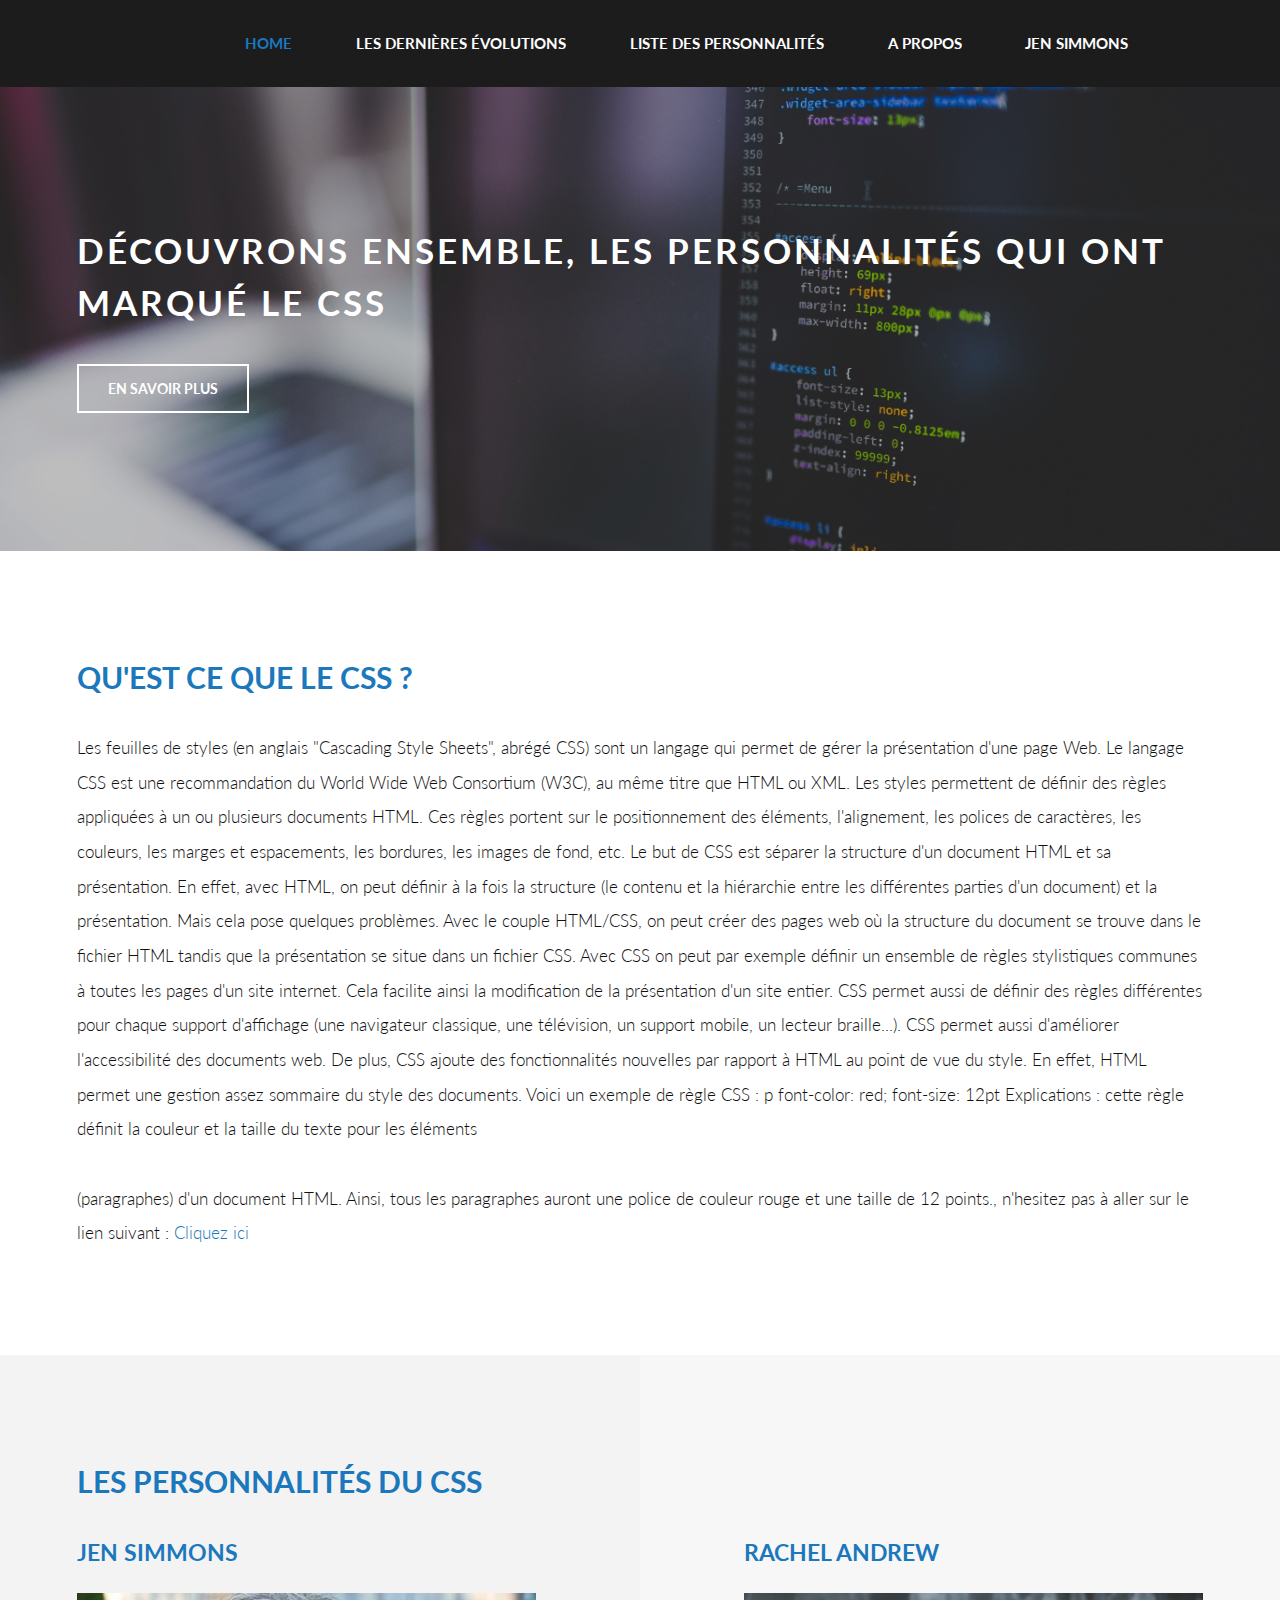
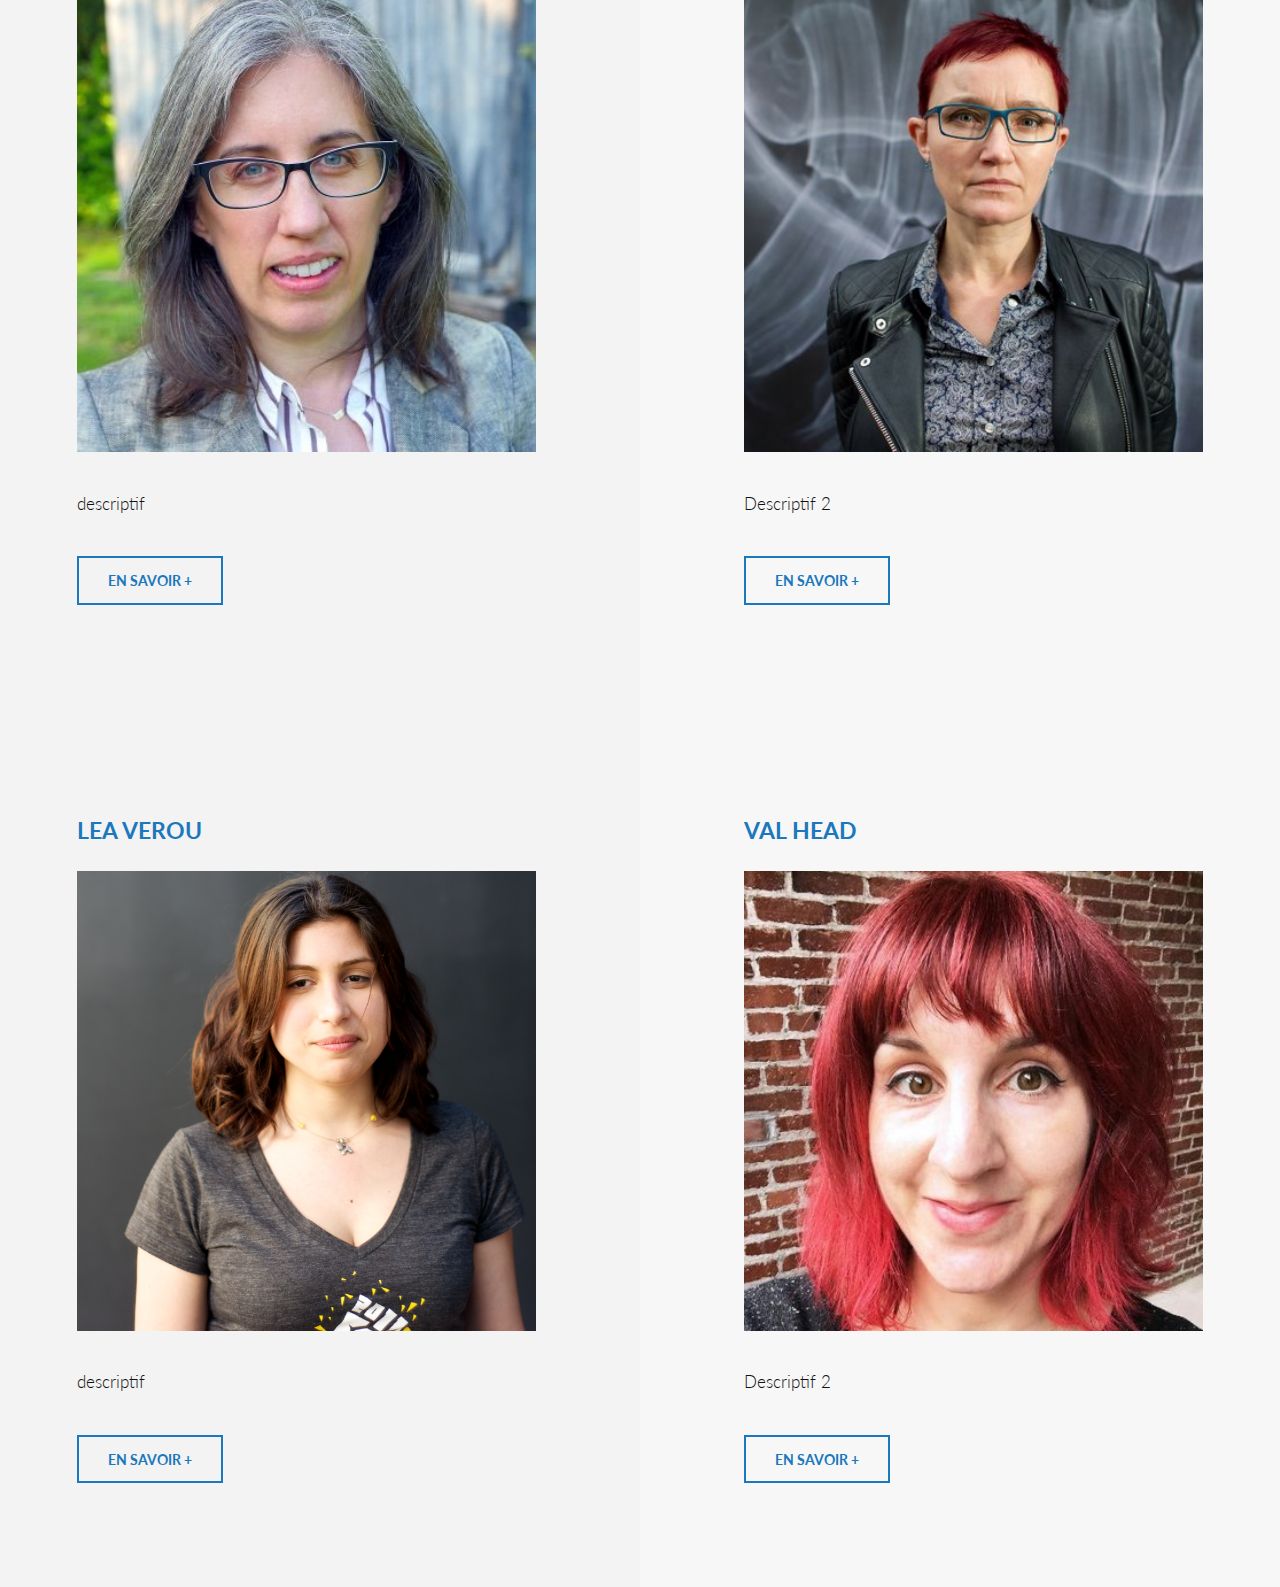
<file: index.html>
<!DOCTYPE HTML>

<html>
	<head>
		<title>L'évolution du CSS</title>
		<meta charset="utf-8" />
		<meta name="viewport" content="width=device-width, initial-scale=1, user-scalable=no" />
		<link rel="stylesheet" href="assets/css/main.css" />
	</head>
	<body>

		<header id="header">
			<a href="index.html"><img src="./css3-logo.png" alt="aie"></a>
				<nav id="nav">
					<a class="selected" href="index.html">Home</a>
					<a href="dernieres-evolutions.html">Les dernières évolutions</a>
					<a href="liste-des-personnalités.html">Liste des personnalités</a>
					<a href="a-propos.html">A propos</a>
					<a href="JEN-SIMMONS.html">Jen Simmons</a>
				</nav>
		</header>
			<a href="#menu" class="navPanelToggle"><span class="fa fa-bars"></span></a>


			<section id="banner">
				<div class="inner">
					<h1>Découvrons ensemble, les personnalités qui ont marqué le CSS</h1>
					<ul class="actions">
						<li><a href="dernieres-evolutions.html" class="button alt">En savoir plus</a></li>
					</ul>
				</div>
			</section>

			<section id="one">
				<div class="inner">
					<header>
						<h2>Qu'est ce que le CSS ?</h2>
					</header>
					<p>Les feuilles de styles (en anglais "Cascading Style Sheets", abrégé CSS) sont un langage qui permet de gérer la présentation d'une page Web. Le langage CSS est une recommandation du World Wide Web Consortium (W3C), au même titre que HTML ou XML.

						Les styles permettent de définir des règles appliquées à un ou plusieurs documents HTML. Ces règles portent sur le positionnement des éléments, l'alignement, les polices de caractères, les couleurs, les marges et espacements, les bordures, les images de fond, etc.
						
						Le but de CSS est séparer la structure d'un document HTML et sa présentation. En effet, avec HTML, on peut définir à la fois la structure (le contenu et la hiérarchie entre les différentes parties d'un document) et la présentation. Mais cela pose quelques problèmes. Avec le couple HTML/CSS, on peut créer des pages web où la structure du document se trouve dans le fichier HTML tandis que la présentation se situe dans un fichier CSS.
						
						Avec CSS on peut par exemple définir un ensemble de règles stylistiques communes à toutes les pages d'un site internet. Cela facilite ainsi la modification de la présentation d'un site entier. CSS permet aussi de définir des règles différentes pour chaque support d'affichage (une navigateur classique, une télévision, un support mobile, un lecteur braille...). CSS permet aussi d'améliorer l'accessibilité des documents web.
						
						De plus, CSS ajoute des fonctionnalités nouvelles par rapport à HTML au point de vue du style. En effet, HTML permet une gestion assez sommaire du style des documents.
						
						Voici un exemple de règle CSS :
						p  font-color: red; font-size: 12pt
						
						Explications : cette règle définit la couleur et la taille du texte pour les éléments <p> (paragraphes) d'un document HTML. Ainsi, tous les paragraphes auront une police de couleur rouge et une taille de 12 points., n'hesitez pas à aller sur le lien suivant : <a href="https://developer.mozilla.org/fr/docs/Learn/CSS/First_steps/Qu_est_ce_que_CSS">Cliquez ici</a>
				</div>
				
			</section>


			<section id="two">
				<div class="inner">
				<header>
					<h2>Les personnalités du CSS</h2>
				</header>
			</div>
				<div class="inner">
					<article>
						<div class="content">
							<header>
								<h3>Jen Simmons</h3>
							</header>
							<div class="image fit">
								<img src="images/Jen-Simmons.jpg" alt="" />
							</div>
							<p>descriptif</p>
							<ul class="actions">
								<li><a href="JEN-SIMMONS.html" class="button alt">En savoir +</a></li>
							</ul>
						</div>
					</article>
					<article class="alt">
						<div class="content">
							<header>
								<h3>Rachel Andrew</h3>
							</header>
							<div class="image fit">
								<img src="images/Rachel-Andrew.jpg" alt="" />
							</div>
							<p>Descriptif 2</p>
							<ul class="actions">
								<li><a href="JEN-SIMMONS.html" class="button alt">En savoir +</a></li>
							</ul>
						</div>
					</article>
				</div>
			</section>
			<section id="two">
				<div class="inner">
					<article>
						<div class="content">
							<header>
								<h3>Lea Verou</h3>
							</header>
							<div class="image fit">
								<img src="images/Lea-verou.jpg" alt="" />
							</div>
							<p>descriptif</p>
							<ul class="actions">
								<li><a href="JEN-SIMMONS.html" class="button alt">En savoir +</a></li>
							</ul>
						</div>
					</article>
					<article class="alt">
						<div class="content">
							<header>
								<h3>Val Head</h3>
							</header>
							<div class="image fit">
								<img src="images/Val-Head.jpg" alt="" />
							</div>
							<p>Descriptif 2</p>
							<ul class="actions">
								<li><a href="JEN-SIMMONS.html" class="button alt">En savoir +</a></li>
							</ul>
						</div>
					</article>
				</div>
			</section>
			


			<script src="assets/js/jquery.min.js"></script>
			<script src="assets/js/skel.min.js"></script>
			<script src="assets/js/util.js"></script>
			<script src="assets/js/main.js"></script>

	</body>
</html>
</file>
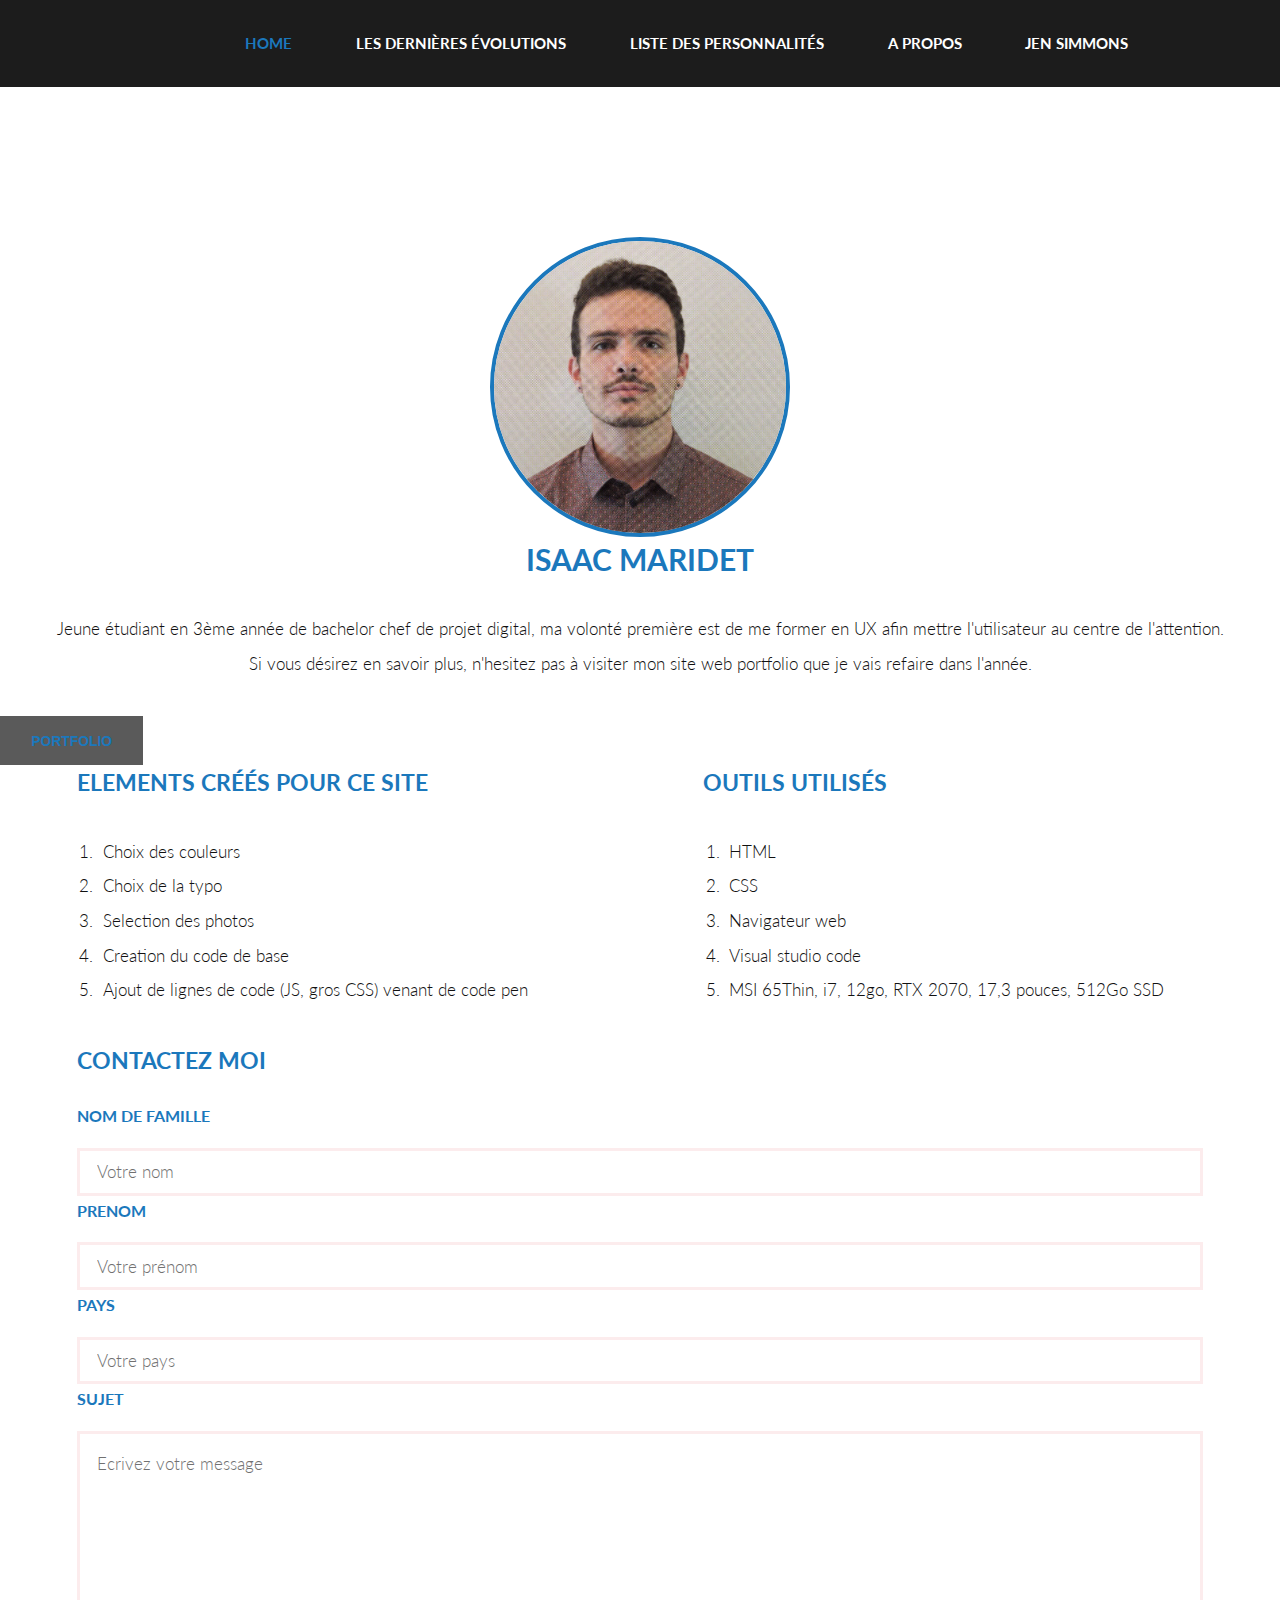
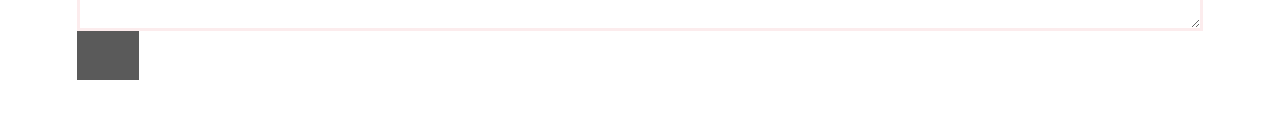
<file: a-propos.html>
<!DOCTYPE HTML>

<html>
	<head>
		<title>L'évolution du CSS</title>
		<meta charset="utf-8" />
		<meta name="viewport" content="width=device-width, initial-scale=1, user-scalable=no" />
		<link rel="stylesheet" href="assets/css/main.css" />
	</head>
	<body>

		<header id="header">
			<a href="index.html"><img src="./css3-logo.png" alt="aie"></a>
				<nav id="nav">
					<a class="selected" href="index.html">Home</a>
					<a href="dernieres-evolutions.html">Les dernières évolutions</a>
					<a href="liste-des-personnalités.html">Liste des personnalités</a>
					<a href="a-propos.html">A propos</a>
					<a href="JEN-SIMMONS.html">Jen Simmons</a>
				</nav>
		</header>
			<a href="#menu" class="navPanelToggle"><span class="fa fa-bars"></span></a>
		<section class="img-a-propos">
			
		</section>
		<section>
			<div>
				<img class="img-cv " src="IMAGE CV.jpg" alt="Ma tête">
			</div>
			<div>
				<h2 class="text-a-propos">Isaac maridet</h2>
				<p class="text-a-propos">
					Jeune étudiant en 3ème année de bachelor chef de projet digital, ma volonté première est de me former en UX afin mettre l'utilisateur au centre de l'attention.<br>
				Si vous désirez en savoir plus, n'hesitez pas à visiter mon site web portfolio que je vais refaire dans l'année.		</p>
				<button class="btn-portfolio">
					<a href="https://isaacmaridet.com">Portfolio</a>
				</button>
			</div>
<section class="container container-element">
	<div class="elmts-gauche">
		<h3>
			Elements créés pour ce site
		</h3>
		<p>
			<ol>
				
				<li>Choix des couleurs</li>
				<li>Choix de la typo</li>
				<li>Selection des photos</li>
				<li>Creation du code de base</li>
				<li>Ajout de lignes de code (JS, gros CSS) venant de code pen</li>
			</ol>
		</p>

	</div>
	<div class="elmts-droite">
		<h3>
			Outils utilisés
		</h3>
		<p>
			<ol>
				
				<li>HTML</li>
				<li>CSS</li>
				<li>Navigateur web</li>
				<li>Visual studio code</li>
				<li>MSI 65Thin, i7, 12go, RTX 2070, 17,3 pouces, 512Go SSD </li>
			</ol>
		</p>
	</div>
</section>

<section class="contactez-moi container">
	<h3>
		Contactez moi
	</h3>
			<div class="container">
				<form action="action_page.php">
			  
				  <label for="Nom de famille">Nom de famille</label>
				  <input type="text" id="ndf" name="ndf" placeholder="Votre nom">
			  
				  <label for="prenom">Prenom</label>
				  <input type="text" id="lname" name="lastname" placeholder="Votre prénom">
			  
				  <label for="Pays">Pays</label>
				  <input type="text" id="pays" name="pays" placeholder="Votre pays">
			  
			  
				  <label for="sujet">Sujet</label>
				  <textarea id="subject" name="subject" placeholder="Ecrivez votre message" style="height:200px"></textarea>
			  
				  <input type="submit" value="">
			  
				</form>
			  </div>
</section>
			
		</section>


			<script src="assets/js/jquery.min.js"></script>
			<script src="assets/js/skel.min.js"></script>
			<script src="assets/js/util.js"></script>
			<script src="assets/js/main.js"></script>

	</body>
</html>
</file>
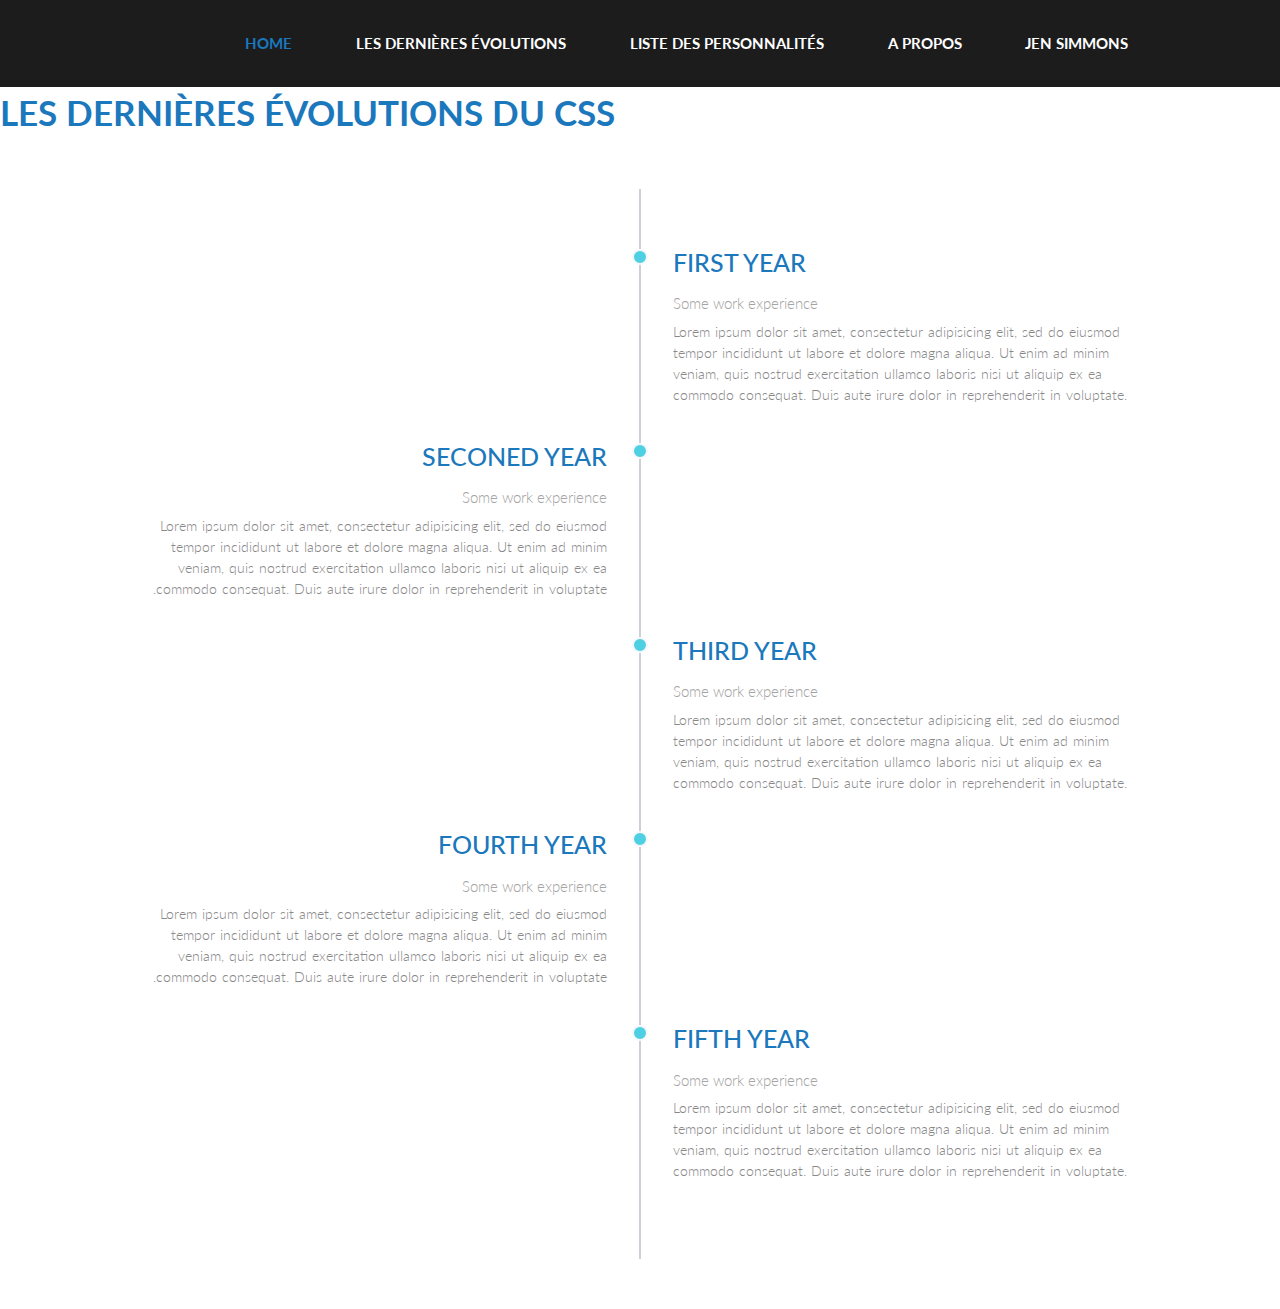
<file: dernieres-evolutions.html>
<!DOCTYPE HTML>

<html>
	<head>
		<title>L'évolution du CSS</title>
		<meta charset="utf-8" />
		<meta name="viewport" content="width=device-width, initial-scale=1, user-scalable=no" />
		<link rel="stylesheet" href="assets/css/main.css" />
	</head>
	<body>

		<header id="header">
			<a href="index.html"><img src="./css3-logo.png" alt="aie"></a>
				<nav id="nav">
					<a class="selected" href="index.html">Home</a>
					<a href="dernieres-evolutions.html">Les dernières évolutions</a>
					<a href="liste-des-personnalités.html">Liste des personnalités</a>
					<a href="a-propos.html">A propos</a>
					<a href="JEN-SIMMONS.html">Jen Simmons</a>
				</nav>
		</header>





	<h1 class="">Les dernières évolutions du CSS</h1>

<div class="timeline-container">

  <div class="timeline-block timeline-block-right">
    <div class="marker"></div>
    <div class="timeline-content">
      <h3>First Year</h3>
      <span>Some work experience</span>
      <p>Lorem ipsum dolor sit amet, consectetur adipisicing elit, sed do eiusmod tempor incididunt ut labore et dolore magna aliqua. Ut enim ad minim veniam, quis nostrud exercitation ullamco laboris nisi ut aliquip ex ea commodo consequat. Duis aute irure
        dolor in reprehenderit in voluptate.</p>
    </div>
  </div>

  <div class="timeline-block timeline-block-left">
    <div class="marker"></div>
    <div class="timeline-content">
      <h3>Seconed Year</h3>
      <span>Some work experience</span>
      <p>Lorem ipsum dolor sit amet, consectetur adipisicing elit, sed do eiusmod tempor incididunt ut labore et dolore magna aliqua. Ut enim ad minim veniam, quis nostrud exercitation ullamco laboris nisi ut aliquip ex ea commodo consequat. Duis aute irure
        dolor in reprehenderit in voluptate.</p>
    </div>
  </div>

  <div class="timeline-block timeline-block-right">
    <div class="marker"></div>
    <div class="timeline-content">
      <h3>Third Year</h3>
      <span>Some work experience</span>
      <p>Lorem ipsum dolor sit amet, consectetur adipisicing elit, sed do eiusmod tempor incididunt ut labore et dolore magna aliqua. Ut enim ad minim veniam, quis nostrud exercitation ullamco laboris nisi ut aliquip ex ea commodo consequat. Duis aute irure
        dolor in reprehenderit in voluptate.</p>
    </div>
  </div>

  <div class="timeline-block timeline-block-left">
    <div class="marker"></div>
    <div class="timeline-content">
      <h3>Fourth Year</h3>
      <span>Some work experience</span>
      <p>Lorem ipsum dolor sit amet, consectetur adipisicing elit, sed do eiusmod tempor incididunt ut labore et dolore magna aliqua. Ut enim ad minim veniam, quis nostrud exercitation ullamco laboris nisi ut aliquip ex ea commodo consequat. Duis aute irure
        dolor in reprehenderit in voluptate.</p>
    </div>
  </div>

  <div class="timeline-block timeline-block-right">
    <div class="marker"></div>
    <div class="timeline-content">
      <h3>Fifth Year</h3>
      <span>Some work experience</span>
      <p>Lorem ipsum dolor sit amet, consectetur adipisicing elit, sed do eiusmod tempor incididunt ut labore et dolore magna aliqua. Ut enim ad minim veniam, quis nostrud exercitation ullamco laboris nisi ut aliquip ex ea commodo consequat. Duis aute irure
        dolor in reprehenderit in voluptate.</p>
    </div>
  </div>
</div>



			<script src="assets/js/jquery.min.js"></script>
			<script src="assets/js/skel.min.js"></script>
			<script src="assets/js/util.js"></script>
			<script src="assets/js/main.js"></script>

	</body>
</html>
</file>
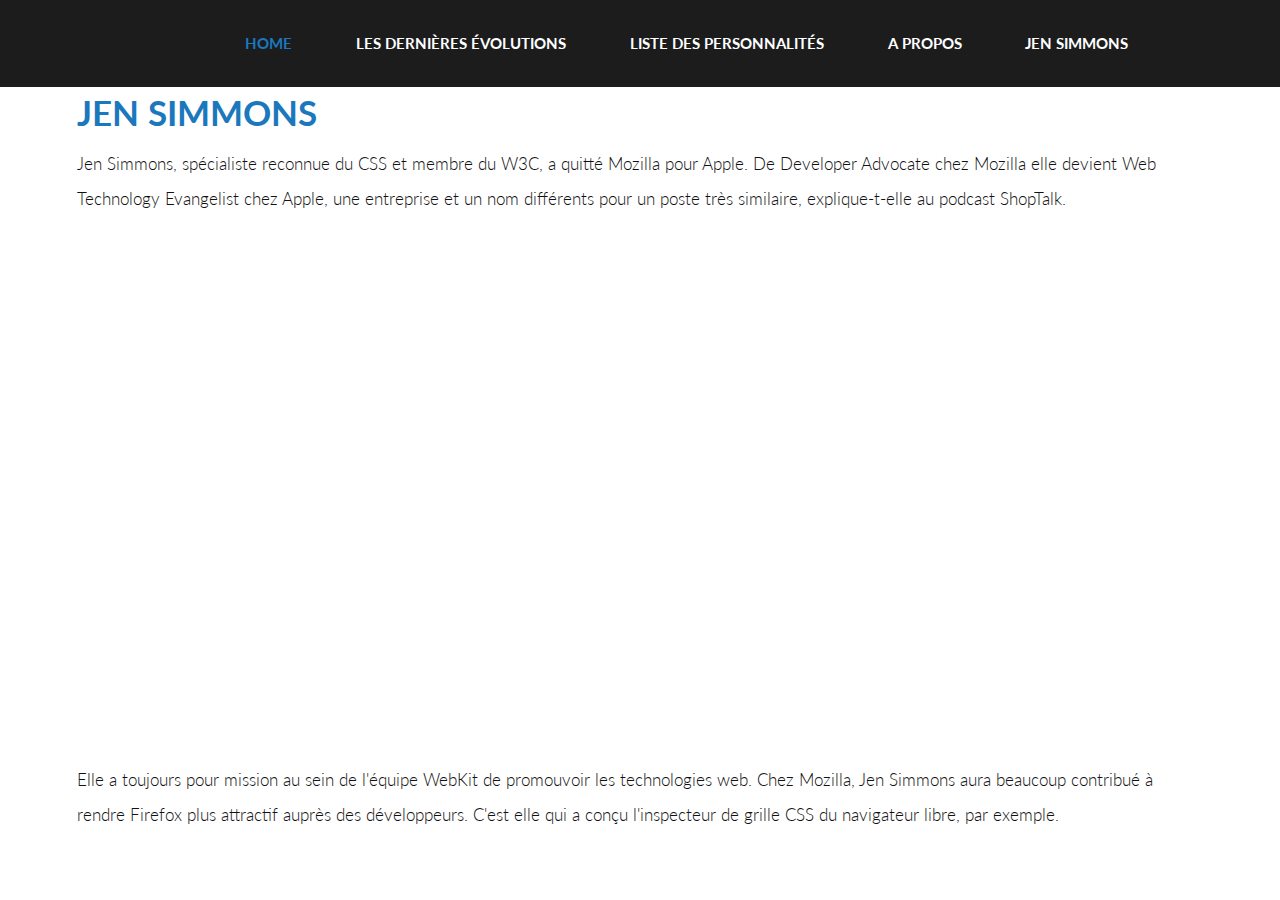
<file: JEN-SIMMONS.html>
<!DOCTYPE HTML>

<html>
	<head>
		<title>L'évolution du CSS</title>
		<meta charset="utf-8" />
		<meta name="viewport" content="width=device-width, initial-scale=1, user-scalable=no" />
		<link rel="stylesheet" href="assets/css/main.css" />
	</head>
	<body>

		<header id="header">
			<a href="index.html"><img src="./css3-logo.png" alt="aie"></a>
				<nav id="nav">
					<a class="selected" href="index.html">Home</a>
					<a href="dernieres-evolutions.html">Les dernières évolutions</a>
					<a href="liste-des-personnalités.html">Liste des personnalités</a>
					<a href="a-propos.html">A propos</a>
					<a href="JEN-SIMMONS.html">Jen Simmons</a>
				</nav>
		</header>
<section class="container">
        <h1>Jen Simmons</h1>

        <p>
            Jen Simmons, spécialiste reconnue du CSS et membre du W3C, a quitté Mozilla pour Apple. De Developer Advocate chez Mozilla elle devient Web Technology Evangelist chez Apple, une entreprise et un nom différents pour un poste très similaire, explique-t-elle au podcast ShopTalk.
        </p>
        <iframe width="1550" height="500" src="https://www.youtube.com/embed/0Gr1XSyxZy0" frameborder="0" allow="accelerometer; autoplay; clipboard-write; encrypted-media; gyroscope; picture-in-picture" allowfullscreen></iframe>

        <p>
            Elle a toujours pour mission au sein de l'équipe WebKit de promouvoir les technologies web. Chez Mozilla, Jen Simmons aura beaucoup contribué à rendre Firefox plus attractif auprès des développeurs. C'est elle qui a conçu l'inspecteur de grille CSS du navigateur libre, par exemple.
        </p>

    </section>
</file>
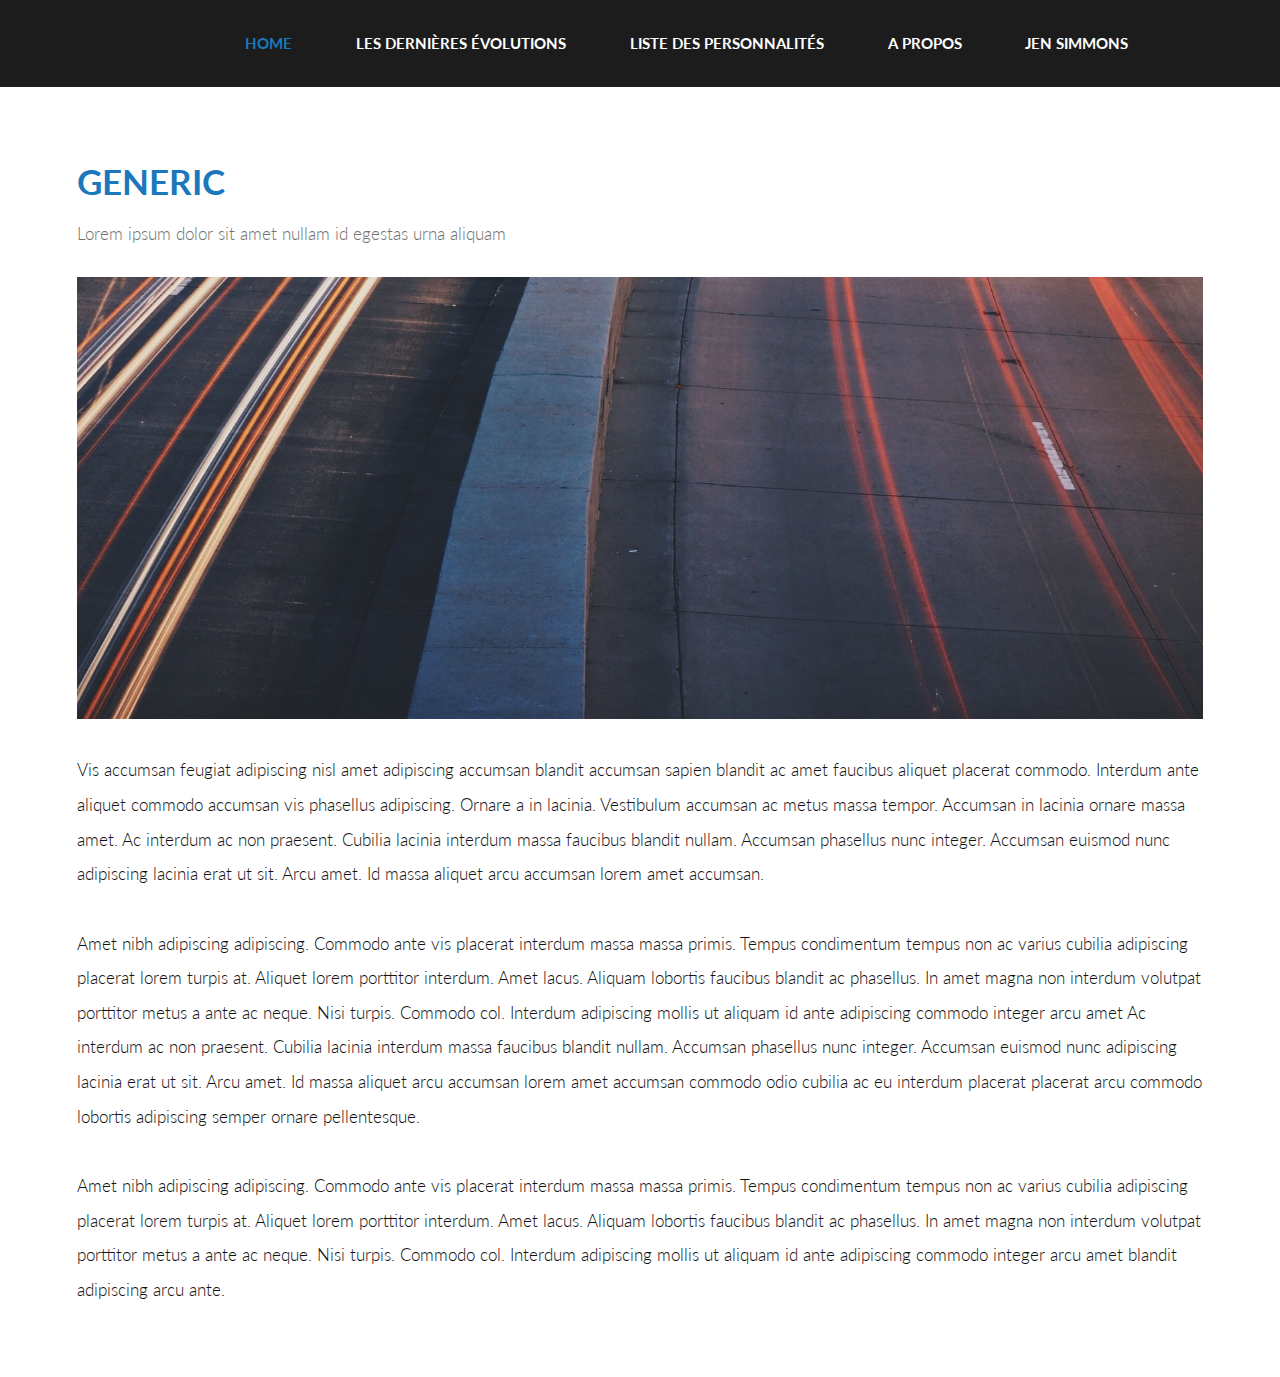
<file: liste-des-personnalités.html>
<!DOCTYPE HTML>

<html>
	<head>
		<title>L'évolution du CSS</title>
		<meta charset="utf-8" />
		<meta name="viewport" content="width=device-width, initial-scale=1, user-scalable=no" />
		<link rel="stylesheet" href="assets/css/main.css" />
	</head>
	<body>

		<header id="header">
			<a href="index.html"><img src="./css3-logo.png" alt="aie"></a>
				<nav id="nav">
					<a class="selected" href="index.html">Home</a>
					<a href="dernieres-evolutions.html">Les dernières évolutions</a>
					<a href="liste-des-personnalités.html">Liste des personnalités</a>
					<a href="a-propos.html">A propos</a>
					<a href="JEN-SIMMONS.html">Jen Simmons</a>
				</nav>
		</header>
			<a href="#menu" class="navPanelToggle"><span class="fa fa-bars"></span></a>

			<section id="main" >
				<div class="inner">
					<header class="major special">
						<h1>Generic</h1>
						<p>Lorem ipsum dolor sit amet nullam id egestas urna aliquam</p>
					</header>
					<a href="#" class="image fit"><img src="images/pic11.jpg" alt="" /></a>
					<p>Vis accumsan feugiat adipiscing nisl amet adipiscing accumsan blandit accumsan sapien blandit ac amet faucibus aliquet placerat commodo. Interdum ante aliquet commodo accumsan vis phasellus adipiscing. Ornare a in lacinia. Vestibulum accumsan ac metus massa tempor. Accumsan in lacinia ornare massa amet. Ac interdum ac non praesent. Cubilia lacinia interdum massa faucibus blandit nullam. Accumsan phasellus nunc integer. Accumsan euismod nunc adipiscing lacinia erat ut sit. Arcu amet. Id massa aliquet arcu accumsan lorem amet accumsan.</p>
					<p>Amet nibh adipiscing adipiscing. Commodo ante vis placerat interdum massa massa primis. Tempus condimentum tempus non ac varius cubilia adipiscing placerat lorem turpis at. Aliquet lorem porttitor interdum. Amet lacus. Aliquam lobortis faucibus blandit ac phasellus. In amet magna non interdum volutpat porttitor metus a ante ac neque. Nisi turpis. Commodo col. Interdum adipiscing mollis ut aliquam id ante adipiscing commodo integer arcu amet Ac interdum ac non praesent. Cubilia lacinia interdum massa faucibus blandit nullam. Accumsan phasellus nunc integer. Accumsan euismod nunc adipiscing lacinia erat ut sit. Arcu amet. Id massa aliquet arcu accumsan lorem amet accumsan commodo odio cubilia ac eu interdum placerat placerat arcu commodo lobortis adipiscing semper ornare pellentesque.</p>
					<p>Amet nibh adipiscing adipiscing. Commodo ante vis placerat interdum massa massa primis. Tempus condimentum tempus non ac varius cubilia adipiscing placerat lorem turpis at. Aliquet lorem porttitor interdum. Amet lacus. Aliquam lobortis faucibus blandit ac phasellus. In amet magna non interdum volutpat porttitor metus a ante ac neque. Nisi turpis. Commodo col. Interdum adipiscing mollis ut aliquam id ante adipiscing commodo integer arcu amet blandit adipiscing arcu ante.</p>
				</dZiv>
			</section>

			<script src="assets/js/jquery.min.js"></script>
			<script src="assets/js/skel.min.js"></script>
			<script src="assets/js/util.js"></script>
			<script src="assets/js/main.js"></script>

	</body>
</html>
</file>
<file: assets/css/main.css>
@import url(font-awesome.min.css);
@import url("https://fonts.googleapis.com/css?family=Lato:300,400,700|Pacifico");






/*
	Introspect by TEMPLATED
	templated.co @templatedco
	Released for free under the Creative Commons Attribution 3.0 license (templated.co/license)
*/

/* Reset */

	html, body, div, span, applet, object, iframe, h1, h2, h3, h4, h5, h6, p, blockquote, pre, a, abbr, acronym, address, big, cite, code, del, dfn, em, img, ins, kbd, q, s, samp, small, strike, strong, sub, sup, tt, var, b, u, i, center, dl, dt, dd, ol, ul, li, fieldset, form, label, legend, table, caption, tbody, tfoot, thead, tr, th, td, article, aside, canvas, details, embed, figure, figcaption, footer, header, hgroup, menu, nav, output, ruby, section, summary, time, mark, audio, video {
		margin: 0;
		padding: 0;
		border: 0;
		font-size: 100%;
		font: inherit;
		vertical-align: baseline;
	}
	iframe{
width: 100%;
	}
.text-a-propos{
	text-align: center	;
}
	article, aside, details, figcaption, figure, footer, header, hgroup, menu, nav, section {
		display: block;
	}
	
	body {
		line-height: 1;
	}

	ol, ul {
		list-style: none;
	}

	blockquote, q {
		quotes: none;
	}

	blockquote:before, blockquote:after, q:before, q:after {
		content: '';
		content: none;
	}

	table {
		border-collapse: collapse;
		border-spacing: 0;
	}

	body {
		-webkit-text-size-adjust: none;
	}
	.container-element{
		display:flex;
		justify-content: space-between;
	}

	.elmts-gauche, .elmts-droite{
		width:500px ; 

	}
	.btn-portfolio{
		justify-content: space-between;
		text-align: center;
		margin:0 auto 0 auto;
	}
/* Box Model */

	*, *:before, *:after {
		-moz-box-sizing: border-box;
		-webkit-box-sizing: border-box;
		box-sizing: border-box;
	}

/* Containers */

	.container {
		margin-left: auto;
		margin-right: auto;
	}

	.container.\31 25\25 {
		width: 100%;
		max-width: 100em;
		min-width: 80em;
	}

	.container.\37 5\25 {
		width: 60em;
	}

	.container.\35 0\25 {
		width: 40em;
	}

	.container.\32 5\25 {
		width: 20em;
	}

	.container {
		width: 80em;
	}

	@media screen and (max-width: 1680px) {

		.container.\31 25\25 {
			width: 100%;
			max-width: 100em;
			min-width: 80em;
		}

		.container.\37 5\25 {
			width: 60em;
		}

		.container.\35 0\25 {
			width: 40em;
		}

		.container.\32 5\25 {
			width: 20em;
		}

		.container {
			width: 80em;
		}

	}

	@media screen and (max-width: 1280px) {

		.container.\31 25\25 {
			width: 100%;
			max-width: 81.25em;
			min-width: 65em;
		}

		.container.\37 5\25 {
			width: 48.75em;
		}

		.container.\35 0\25 {
			width: 32.5em;
		}

		.container.\32 5\25 {
			width: 16.25em;
		}

		.container {
			width: 65em;
		}

	}

	@media screen and (max-width: 980px) {

		.container.\31 25\25 {
			width: 100%;
			max-width: 112.5%;
			min-width: 90%;
		}

		.container.\37 5\25 {
			width: 67.5%;
		}

		.container.\35 0\25 {
			width: 45%;
		}

		.container.\32 5\25 {
			width: 22.5%;
		}

		.container {
			width: 90%;
		}

	}

	@media screen and (max-width: 736px) {

		.container.\31 25\25 {
			width: 100%;
			max-width: 112.5%;
			min-width: 90%;
		}

		.container.\37 5\25 {
			width: 67.5%;
		}

		.container.\35 0\25 {
			width: 45%;
		}

		.container.\32 5\25 {
			width: 22.5%;
		}

		.container {
			width: 90% !important;
		}

	}

	@media screen and (max-width: 480px) {

		.container.\31 25\25 {
			width: 100%;
			max-width: 112.5%;
			min-width: 90%;
		}

		.container.\37 5\25 {
			width: 67.5%;
		}

		.container.\35 0\25 {
			width: 45%;
		}

		.container.\32 5\25 {
			width: 22.5%;
		}

		.container {
			width: 90% !important;
		}

	}

/* Grid */

	.row {
		border-bottom: solid 1px transparent;
		-moz-box-sizing: border-box;
		-webkit-box-sizing: border-box;
		box-sizing: border-box;
	}

	.row > * {
		float: left;
		-moz-box-sizing: border-box;
		-webkit-box-sizing: border-box;
		box-sizing: border-box;
	}

	.row:after, .row:before {
		content: '';
		display: block;
		clear: both;
		height: 0;
	}

	.row.uniform > * > :first-child {
		margin-top: 0;
	}

	.row.uniform > * > :last-child {
		margin-bottom: 0;
	}

	.row.\30 \25 > * {
		padding: 0 0 0 0em;
	}

	.row.\30 \25 {
		margin: 0 0 -1px 0em;
	}

	.row.uniform.\30 \25 > * {
		padding: 0em 0 0 0em;
	}

	.row.uniform.\30 \25 {
		margin: 0em 0 -1px 0em;
	}

	.row > * {
		padding: 0 0 0 2em;
	}

	.row {
		margin: 0 0 -1px -2em;
	}

	.row.uniform > * {
		padding: 2em 0 0 2em;
	}

	.row.uniform {
		margin: -2em 0 -1px -2em;
	}

	.row.\32 00\25 > * {
		padding: 0 0 0 4em;
	}

	.row.\32 00\25 {
		margin: 0 0 -1px -4em;
	}

	.row.uniform.\32 00\25 > * {
		padding: 4em 0 0 4em;
	}

	.row.uniform.\32 00\25 {
		margin: -4em 0 -1px -4em;
	}

	.row.\31 50\25 > * {
		padding: 0 0 0 3em;
	}

	.row.\31 50\25 {
		margin: 0 0 -1px -3em;
	}

	.row.uniform.\31 50\25 > * {
		padding: 3em 0 0 3em;
	}

	.row.uniform.\31 50\25 {
		margin: -3em 0 -1px -3em;
	}

	.row.\35 0\25 > * {
		padding: 0 0 0 1em;
	}

	.row.\35 0\25 {
		margin: 0 0 -1px -1em;
	}

	.row.uniform.\35 0\25 > * {
		padding: 1em 0 0 1em;
	}

	.row.uniform.\35 0\25 {
		margin: -1em 0 -1px -1em;
	}

	.row.\32 5\25 > * {
		padding: 0 0 0 0.5em;
	}

	.row.\32 5\25 {
		margin: 0 0 -1px -0.5em;
	}

	.row.uniform.\32 5\25 > * {
		padding: 0.5em 0 0 0.5em;
	}

	.row.uniform.\32 5\25 {
		margin: -0.5em 0 -1px -0.5em;
	}

	.\31 2u, .\31 2u\24 {
		width: 100%;
		clear: none;
		margin-left: 0;
	}

	.\31 1u, .\31 1u\24 {
		width: 91.6666666667%;
		clear: none;
		margin-left: 0;
	}

	.\31 0u, .\31 0u\24 {
		width: 83.3333333333%;
		clear: none;
		margin-left: 0;
	}

	.\39 u, .\39 u\24 {
		width: 75%;
		clear: none;
		margin-left: 0;
	}

	.\38 u, .\38 u\24 {
		width: 66.6666666667%;
		clear: none;
		margin-left: 0;
	}

	.\37 u, .\37 u\24 {
		width: 58.3333333333%;
		clear: none;
		margin-left: 0;
	}

	.\36 u, .\36 u\24 {
		width: 50%;
		clear: none;
		margin-left: 0;
	}

	.\35 u, .\35 u\24 {
		width: 41.6666666667%;
		clear: none;
		margin-left: 0;
	}

	.\34 u, .\34 u\24 {
		width: 33.3333333333%;
		clear: none;
		margin-left: 0;
	}

	.\33 u, .\33 u\24 {
		width: 25%;
		clear: none;
		margin-left: 0;
	}

	.\32 u, .\32 u\24 {
		width: 16.6666666667%;
		clear: none;
		margin-left: 0;
	}

	.\31 u, .\31 u\24 {
		width: 8.3333333333%;
		clear: none;
		margin-left: 0;
	}

	.\31 2u\24 + *,
	.\31 1u\24 + *,
	.\31 0u\24 + *,
	.\39 u\24 + *,
	.\38 u\24 + *,
	.\37 u\24 + *,
	.\36 u\24 + *,
	.\35 u\24 + *,
	.\34 u\24 + *,
	.\33 u\24 + *,
	.\32 u\24 + *,
	.\31 u\24 + * {
		clear: left;
	}

	.\-11u {
		margin-left: 91.66667%;
	}

	.\-10u {
		margin-left: 83.33333%;
	}

	.\-9u {
		margin-left: 75%;
	}

	.\-8u {
		margin-left: 66.66667%;
	}

	.\-7u {
		margin-left: 58.33333%;
	}

	.\-6u {
		margin-left: 50%;
	}

	.\-5u {
		margin-left: 41.66667%;
	}

	.\-4u {
		margin-left: 33.33333%;
	}

	.\-3u {
		margin-left: 25%;
	}

	.\-2u {
		margin-left: 16.66667%;
	}

	.\-1u {
		margin-left: 8.33333%;
	}

	@media screen and (max-width: 1680px) {

		.row > * {
			padding: 0 0 0 2em;
		}

		.row {
			margin: 0 0 -1px -2em;
		}

		.row.uniform > * {
			padding: 2em 0 0 2em;
		}

		.row.uniform {
			margin: -2em 0 -1px -2em;
		}

		.row.\32 00\25 > * {
			padding: 0 0 0 4em;
		}

		.row.\32 00\25 {
			margin: 0 0 -1px -4em;
		}

		.row.uniform.\32 00\25 > * {
			padding: 4em 0 0 4em;
		}

		.row.uniform.\32 00\25 {
			margin: -4em 0 -1px -4em;
		}

		.row.\31 50\25 > * {
			padding: 0 0 0 3em;
		}

		.row.\31 50\25 {
			margin: 0 0 -1px -3em;
		}

		.row.uniform.\31 50\25 > * {
			padding: 3em 0 0 3em;
		}

		.row.uniform.\31 50\25 {
			margin: -3em 0 -1px -3em;
		}

		.row.\35 0\25 > * {
			padding: 0 0 0 1em;
		}

		.row.\35 0\25 {
			margin: 0 0 -1px -1em;
		}

		.row.uniform.\35 0\25 > * {
			padding: 1em 0 0 1em;
		}

		.row.uniform.\35 0\25 {
			margin: -1em 0 -1px -1em;
		}

		.row.\32 5\25 > * {
			padding: 0 0 0 0.5em;
		}

		.row.\32 5\25 {
			margin: 0 0 -1px -0.5em;
		}

		.row.uniform.\32 5\25 > * {
			padding: 0.5em 0 0 0.5em;
		}

		.row.uniform.\32 5\25 {
			margin: -0.5em 0 -1px -0.5em;
		}

		.\31 2u\28xlarge\29, .\31 2u\24\28xlarge\29 {
			width: 100%;
			clear: none;
			margin-left: 0;
		}

		.\31 1u\28xlarge\29, .\31 1u\24\28xlarge\29 {
			width: 91.6666666667%;
			clear: none;
			margin-left: 0;
		}

		.\31 0u\28xlarge\29, .\31 0u\24\28xlarge\29 {
			width: 83.3333333333%;
			clear: none;
			margin-left: 0;
		}

		.\39 u\28xlarge\29, .\39 u\24\28xlarge\29 {
			width: 75%;
			clear: none;
			margin-left: 0;
		}

		.\38 u\28xlarge\29, .\38 u\24\28xlarge\29 {
			width: 66.6666666667%;
			clear: none;
			margin-left: 0;
		}

		.\37 u\28xlarge\29, .\37 u\24\28xlarge\29 {
			width: 58.3333333333%;
			clear: none;
			margin-left: 0;
		}

		.\36 u\28xlarge\29, .\36 u\24\28xlarge\29 {
			width: 50%;
			clear: none;
			margin-left: 0;
		}

		.\35 u\28xlarge\29, .\35 u\24\28xlarge\29 {
			width: 41.6666666667%;
			clear: none;
			margin-left: 0;
		}

		.\34 u\28xlarge\29, .\34 u\24\28xlarge\29 {
			width: 33.3333333333%;
			clear: none;
			margin-left: 0;
		}

		.\33 u\28xlarge\29, .\33 u\24\28xlarge\29 {
			width: 25%;
			clear: none;
			margin-left: 0;
		}

		.\32 u\28xlarge\29, .\32 u\24\28xlarge\29 {
			width: 16.6666666667%;
			clear: none;
			margin-left: 0;
		}

		.\31 u\28xlarge\29, .\31 u\24\28xlarge\29 {
			width: 8.3333333333%;
			clear: none;
			margin-left: 0;
		}

		.\31 2u\24\28xlarge\29 + *,
		.\31 1u\24\28xlarge\29 + *,
		.\31 0u\24\28xlarge\29 + *,
		.\39 u\24\28xlarge\29 + *,
		.\38 u\24\28xlarge\29 + *,
		.\37 u\24\28xlarge\29 + *,
		.\36 u\24\28xlarge\29 + *,
		.\35 u\24\28xlarge\29 + *,
		.\34 u\24\28xlarge\29 + *,
		.\33 u\24\28xlarge\29 + *,
		.\32 u\24\28xlarge\29 + *,
		.\31 u\24\28xlarge\29 + * {
			clear: left;
		}

		.\-11u\28xlarge\29 {
			margin-left: 91.66667%;
		}

		.\-10u\28xlarge\29 {
			margin-left: 83.33333%;
		}

		.\-9u\28xlarge\29 {
			margin-left: 75%;
		}

		.\-8u\28xlarge\29 {
			margin-left: 66.66667%;
		}

		.\-7u\28xlarge\29 {
			margin-left: 58.33333%;
		}

		.\-6u\28xlarge\29 {
			margin-left: 50%;
		}

		.\-5u\28xlarge\29 {
			margin-left: 41.66667%;
		}

		.\-4u\28xlarge\29 {
			margin-left: 33.33333%;
		}

		.\-3u\28xlarge\29 {
			margin-left: 25%;
		}

		.\-2u\28xlarge\29 {
			margin-left: 16.66667%;
		}

		.\-1u\28xlarge\29 {
			margin-left: 8.33333%;
		}

	}

	@media screen and (max-width: 1280px) {

		.row > * {
			padding: 0 0 0 1.5em;
		}

		.row {
			margin: 0 0 -1px -1.5em;
		}

		.row.uniform > * {
			padding: 1.5em 0 0 1.5em;
		}

		.row.uniform {
			margin: -1.5em 0 -1px -1.5em;
		}

		.row.\32 00\25 > * {
			padding: 0 0 0 3em;
		}

		.row.\32 00\25 {
			margin: 0 0 -1px -3em;
		}

		.row.uniform.\32 00\25 > * {
			padding: 3em 0 0 3em;
		}

		.row.uniform.\32 00\25 {
			margin: -3em 0 -1px -3em;
		}

		.row.\31 50\25 > * {
			padding: 0 0 0 2.25em;
		}

		.row.\31 50\25 {
			margin: 0 0 -1px -2.25em;
		}

		.row.uniform.\31 50\25 > * {
			padding: 2.25em 0 0 2.25em;
		}

		.row.uniform.\31 50\25 {
			margin: -2.25em 0 -1px -2.25em;
		}

		.row.\35 0\25 > * {
			padding: 0 0 0 0.75em;
		}

		.row.\35 0\25 {
			margin: 0 0 -1px -0.75em;
		}

		.row.uniform.\35 0\25 > * {
			padding: 0.75em 0 0 0.75em;
		}

		.row.uniform.\35 0\25 {
			margin: -0.75em 0 -1px -0.75em;
		}

		.row.\32 5\25 > * {
			padding: 0 0 0 0.375em;
		}

		.row.\32 5\25 {
			margin: 0 0 -1px -0.375em;
		}

		.row.uniform.\32 5\25 > * {
			padding: 0.375em 0 0 0.375em;
		}

		.row.uniform.\32 5\25 {
			margin: -0.375em 0 -1px -0.375em;
		}

		.\31 2u\28large\29, .\31 2u\24\28large\29 {
			width: 100%;
			clear: none;
			margin-left: 0;
		}

		.\31 1u\28large\29, .\31 1u\24\28large\29 {
			width: 91.6666666667%;
			clear: none;
			margin-left: 0;
		}

		.\31 0u\28large\29, .\31 0u\24\28large\29 {
			width: 83.3333333333%;
			clear: none;
			margin-left: 0;
		}

		.\39 u\28large\29, .\39 u\24\28large\29 {
			width: 75%;
			clear: none;
			margin-left: 0;
		}

		.\38 u\28large\29, .\38 u\24\28large\29 {
			width: 66.6666666667%;
			clear: none;
			margin-left: 0;
		}

		.\37 u\28large\29, .\37 u\24\28large\29 {
			width: 58.3333333333%;
			clear: none;
			margin-left: 0;
		}

		.\36 u\28large\29, .\36 u\24\28large\29 {
			width: 50%;
			clear: none;
			margin-left: 0;
		}

		.\35 u\28large\29, .\35 u\24\28large\29 {
			width: 41.6666666667%;
			clear: none;
			margin-left: 0;
		}

		.\34 u\28large\29, .\34 u\24\28large\29 {
			width: 33.3333333333%;
			clear: none;
			margin-left: 0;
		}

		.\33 u\28large\29, .\33 u\24\28large\29 {
			width: 25%;
			clear: none;
			margin-left: 0;
		}

		.\32 u\28large\29, .\32 u\24\28large\29 {
			width: 16.6666666667%;
			clear: none;
			margin-left: 0;
		}

		.\31 u\28large\29, .\31 u\24\28large\29 {
			width: 8.3333333333%;
			clear: none;
			margin-left: 0;
		}

		.\31 2u\24\28large\29 + *,
		.\31 1u\24\28large\29 + *,
		.\31 0u\24\28large\29 + *,
		.\39 u\24\28large\29 + *,
		.\38 u\24\28large\29 + *,
		.\37 u\24\28large\29 + *,
		.\36 u\24\28large\29 + *,
		.\35 u\24\28large\29 + *,
		.\34 u\24\28large\29 + *,
		.\33 u\24\28large\29 + *,
		.\32 u\24\28large\29 + *,
		.\31 u\24\28large\29 + * {
			clear: left;
		}

		.\-11u\28large\29 {
			margin-left: 91.66667%;
		}

		.\-10u\28large\29 {
			margin-left: 83.33333%;
		}

		.\-9u\28large\29 {
			margin-left: 75%;
		}

		.\-8u\28large\29 {
			margin-left: 66.66667%;
		}

		.\-7u\28large\29 {
			margin-left: 58.33333%;
		}

		.\-6u\28large\29 {
			margin-left: 50%;
		}

		.\-5u\28large\29 {
			margin-left: 41.66667%;
		}

		.\-4u\28large\29 {
			margin-left: 33.33333%;
		}

		.\-3u\28large\29 {
			margin-left: 25%;
		}

		.\-2u\28large\29 {
			margin-left: 16.66667%;
		}

		.\-1u\28large\29 {
			margin-left: 8.33333%;
		}

	}

	@media screen and (max-width: 980px) {

		.row > * {
			padding: 0 0 0 1.5em;
		}

		.row {
			margin: 0 0 -1px -1.5em;
		}

		.row.uniform > * {
			padding: 1.5em 0 0 1.5em;
		}

		.row.uniform {
			margin: -1.5em 0 -1px -1.5em;
		}

		.row.\32 00\25 > * {
			padding: 0 0 0 3em;
		}

		.row.\32 00\25 {
			margin: 0 0 -1px -3em;
		}

		.row.uniform.\32 00\25 > * {
			padding: 3em 0 0 3em;
		}

		.row.uniform.\32 00\25 {
			margin: -3em 0 -1px -3em;
		}

		.row.\31 50\25 > * {
			padding: 0 0 0 2.25em;
		}

		.row.\31 50\25 {
			margin: 0 0 -1px -2.25em;
		}

		.row.uniform.\31 50\25 > * {
			padding: 2.25em 0 0 2.25em;
		}

		.row.uniform.\31 50\25 {
			margin: -2.25em 0 -1px -2.25em;
		}

		.row.\35 0\25 > * {
			padding: 0 0 0 0.75em;
		}

		.row.\35 0\25 {
			margin: 0 0 -1px -0.75em;
		}

		.row.uniform.\35 0\25 > * {
			padding: 0.75em 0 0 0.75em;
		}

		.row.uniform.\35 0\25 {
			margin: -0.75em 0 -1px -0.75em;
		}

		.row.\32 5\25 > * {
			padding: 0 0 0 0.375em;
		}

		.row.\32 5\25 {
			margin: 0 0 -1px -0.375em;
		}

		.row.uniform.\32 5\25 > * {
			padding: 0.375em 0 0 0.375em;
		}

		.row.uniform.\32 5\25 {
			margin: -0.375em 0 -1px -0.375em;
		}

		.\31 2u\28medium\29, .\31 2u\24\28medium\29 {
			width: 100%;
			clear: none;
			margin-left: 0;
		}

		.\31 1u\28medium\29, .\31 1u\24\28medium\29 {
			width: 91.6666666667%;
			clear: none;
			margin-left: 0;
		}

		.\31 0u\28medium\29, .\31 0u\24\28medium\29 {
			width: 83.3333333333%;
			clear: none;
			margin-left: 0;
		}

		.\39 u\28medium\29, .\39 u\24\28medium\29 {
			width: 75%;
			clear: none;
			margin-left: 0;
		}

		.\38 u\28medium\29, .\38 u\24\28medium\29 {
			width: 66.6666666667%;
			clear: none;
			margin-left: 0;
		}

		.\37 u\28medium\29, .\37 u\24\28medium\29 {
			width: 58.3333333333%;
			clear: none;
			margin-left: 0;
		}

		.\36 u\28medium\29, .\36 u\24\28medium\29 {
			width: 50%;
			clear: none;
			margin-left: 0;
		}

		.\35 u\28medium\29, .\35 u\24\28medium\29 {
			width: 41.6666666667%;
			clear: none;
			margin-left: 0;
		}

		.\34 u\28medium\29, .\34 u\24\28medium\29 {
			width: 33.3333333333%;
			clear: none;
			margin-left: 0;
		}

		.\33 u\28medium\29, .\33 u\24\28medium\29 {
			width: 25%;
			clear: none;
			margin-left: 0;
		}

		.\32 u\28medium\29, .\32 u\24\28medium\29 {
			width: 16.6666666667%;
			clear: none;
			margin-left: 0;
		}

		.\31 u\28medium\29, .\31 u\24\28medium\29 {
			width: 8.3333333333%;
			clear: none;
			margin-left: 0;
		}

		.\31 2u\24\28medium\29 + *,
		.\31 1u\24\28medium\29 + *,
		.\31 0u\24\28medium\29 + *,
		.\39 u\24\28medium\29 + *,
		.\38 u\24\28medium\29 + *,
		.\37 u\24\28medium\29 + *,
		.\36 u\24\28medium\29 + *,
		.\35 u\24\28medium\29 + *,
		.\34 u\24\28medium\29 + *,
		.\33 u\24\28medium\29 + *,
		.\32 u\24\28medium\29 + *,
		.\31 u\24\28medium\29 + * {
			clear: left;
		}

		.\-11u\28medium\29 {
			margin-left: 91.66667%;
		}

		.\-10u\28medium\29 {
			margin-left: 83.33333%;
		}

		.\-9u\28medium\29 {
			margin-left: 75%;
		}

		.\-8u\28medium\29 {
			margin-left: 66.66667%;
		}

		.\-7u\28medium\29 {
			margin-left: 58.33333%;
		}

		.\-6u\28medium\29 {
			margin-left: 50%;
		}

		.\-5u\28medium\29 {
			margin-left: 41.66667%;
		}

		.\-4u\28medium\29 {
			margin-left: 33.33333%;
		}

		.\-3u\28medium\29 {
			margin-left: 25%;
		}

		.\-2u\28medium\29 {
			margin-left: 16.66667%;
		}

		.\-1u\28medium\29 {
			margin-left: 8.33333%;
		}

	}

	@media screen and (max-width: 736px) {

		.row > * {
			padding: 0 0 0 1.25em;
		}

		.row {
			margin: 0 0 -1px -1.25em;
		}

		.row.uniform > * {
			padding: 1.25em 0 0 1.25em;
		}

		.row.uniform {
			margin: -1.25em 0 -1px -1.25em;
		}

		.row.\32 00\25 > * {
			padding: 0 0 0 2.5em;
		}

		.row.\32 00\25 {
			margin: 0 0 -1px -2.5em;
		}

		.row.uniform.\32 00\25 > * {
			padding: 2.5em 0 0 2.5em;
		}

		.row.uniform.\32 00\25 {
			margin: -2.5em 0 -1px -2.5em;
		}

		.row.\31 50\25 > * {
			padding: 0 0 0 1.875em;
		}

		.row.\31 50\25 {
			margin: 0 0 -1px -1.875em;
		}

		.row.uniform.\31 50\25 > * {
			padding: 1.875em 0 0 1.875em;
		}

		.row.uniform.\31 50\25 {
			margin: -1.875em 0 -1px -1.875em;
		}

		.row.\35 0\25 > * {
			padding: 0 0 0 0.625em;
		}

		.row.\35 0\25 {
			margin: 0 0 -1px -0.625em;
		}

		.row.uniform.\35 0\25 > * {
			padding: 0.625em 0 0 0.625em;
		}

		.row.uniform.\35 0\25 {
			margin: -0.625em 0 -1px -0.625em;
		}

		.row.\32 5\25 > * {
			padding: 0 0 0 0.3125em;
		}

		.row.\32 5\25 {
			margin: 0 0 -1px -0.3125em;
		}

		.row.uniform.\32 5\25 > * {
			padding: 0.3125em 0 0 0.3125em;
		}

		.row.uniform.\32 5\25 {
			margin: -0.3125em 0 -1px -0.3125em;
		}

		.\31 2u\28small\29, .\31 2u\24\28small\29 {
			width: 100%;
			clear: none;
			margin-left: 0;
		}

		.\31 1u\28small\29, .\31 1u\24\28small\29 {
			width: 91.6666666667%;
			clear: none;
			margin-left: 0;
		}

		.\31 0u\28small\29, .\31 0u\24\28small\29 {
			width: 83.3333333333%;
			clear: none;
			margin-left: 0;
		}

		.\39 u\28small\29, .\39 u\24\28small\29 {
			width: 75%;
			clear: none;
			margin-left: 0;
		}

		.\38 u\28small\29, .\38 u\24\28small\29 {
			width: 66.6666666667%;
			clear: none;
			margin-left: 0;
		}

		.\37 u\28small\29, .\37 u\24\28small\29 {
			width: 58.3333333333%;
			clear: none;
			margin-left: 0;
		}

		.\36 u\28small\29, .\36 u\24\28small\29 {
			width: 50%;
			clear: none;
			margin-left: 0;
		}

		.\35 u\28small\29, .\35 u\24\28small\29 {
			width: 41.6666666667%;
			clear: none;
			margin-left: 0;
		}

		.\34 u\28small\29, .\34 u\24\28small\29 {
			width: 33.3333333333%;
			clear: none;
			margin-left: 0;
		}

		.\33 u\28small\29, .\33 u\24\28small\29 {
			width: 25%;
			clear: none;
			margin-left: 0;
		}

		.\32 u\28small\29, .\32 u\24\28small\29 {
			width: 16.6666666667%;
			clear: none;
			margin-left: 0;
		}

		.\31 u\28small\29, .\31 u\24\28small\29 {
			width: 8.3333333333%;
			clear: none;
			margin-left: 0;
		}

		.\31 2u\24\28small\29 + *,
		.\31 1u\24\28small\29 + *,
		.\31 0u\24\28small\29 + *,
		.\39 u\24\28small\29 + *,
		.\38 u\24\28small\29 + *,
		.\37 u\24\28small\29 + *,
		.\36 u\24\28small\29 + *,
		.\35 u\24\28small\29 + *,
		.\34 u\24\28small\29 + *,
		.\33 u\24\28small\29 + *,
		.\32 u\24\28small\29 + *,
		.\31 u\24\28small\29 + * {
			clear: left;
		}

		.\-11u\28small\29 {
			margin-left: 91.66667%;
		}

		.\-10u\28small\29 {
			margin-left: 83.33333%;
		}

		.\-9u\28small\29 {
			margin-left: 75%;
		}

		.\-8u\28small\29 {
			margin-left: 66.66667%;
		}

		.\-7u\28small\29 {
			margin-left: 58.33333%;
		}

		.\-6u\28small\29 {
			margin-left: 50%;
		}

		.\-5u\28small\29 {
			margin-left: 41.66667%;
		}

		.\-4u\28small\29 {
			margin-left: 33.33333%;
		}

		.\-3u\28small\29 {
			margin-left: 25%;
		}

		.\-2u\28small\29 {
			margin-left: 16.66667%;
		}

		.\-1u\28small\29 {
			margin-left: 8.33333%;
		}

	}

	@media screen and (max-width: 480px) {

		.row > * {
			padding: 0 0 0 1.25em;
		}

		.row {
			margin: 0 0 -1px -1.25em;
		}

		.row.uniform > * {
			padding: 1.25em 0 0 1.25em;
		}

		.row.uniform {
			margin: -1.25em 0 -1px -1.25em;
		}

		.row.\32 00\25 > * {
			padding: 0 0 0 2.5em;
		}

		.row.\32 00\25 {
			margin: 0 0 -1px -2.5em;
		}

		.row.uniform.\32 00\25 > * {
			padding: 2.5em 0 0 2.5em;
		}

		.row.uniform.\32 00\25 {
			margin: -2.5em 0 -1px -2.5em;
		}

		.row.\31 50\25 > * {
			padding: 0 0 0 1.875em;
		}

		.row.\31 50\25 {
			margin: 0 0 -1px -1.875em;
		}

		.row.uniform.\31 50\25 > * {
			padding: 1.875em 0 0 1.875em;
		}

		.row.uniform.\31 50\25 {
			margin: -1.875em 0 -1px -1.875em;
		}

		.row.\35 0\25 > * {
			padding: 0 0 0 0.625em;
		}

		.row.\35 0\25 {
			margin: 0 0 -1px -0.625em;
		}

		.row.uniform.\35 0\25 > * {
			padding: 0.625em 0 0 0.625em;
		}

		.row.uniform.\35 0\25 {
			margin: -0.625em 0 -1px -0.625em;
		}

		.row.\32 5\25 > * {
			padding: 0 0 0 0.3125em;
		}

		.row.\32 5\25 {
			margin: 0 0 -1px -0.3125em;
		}

		.row.uniform.\32 5\25 > * {
			padding: 0.3125em 0 0 0.3125em;
		}

		.row.uniform.\32 5\25 {
			margin: -0.3125em 0 -1px -0.3125em;
		}

		.\31 2u\28xsmall\29, .\31 2u\24\28xsmall\29 {
			width: 100%;
			clear: none;
			margin-left: 0;
		}

		.\31 1u\28xsmall\29, .\31 1u\24\28xsmall\29 {
			width: 91.6666666667%;
			clear: none;
			margin-left: 0;
		}

		.\31 0u\28xsmall\29, .\31 0u\24\28xsmall\29 {
			width: 83.3333333333%;
			clear: none;
			margin-left: 0;
		}

		.\39 u\28xsmall\29, .\39 u\24\28xsmall\29 {
			width: 75%;
			clear: none;
			margin-left: 0;
		}

		.\38 u\28xsmall\29, .\38 u\24\28xsmall\29 {
			width: 66.6666666667%;
			clear: none;
			margin-left: 0;
		}

		.\37 u\28xsmall\29, .\37 u\24\28xsmall\29 {
			width: 58.3333333333%;
			clear: none;
			margin-left: 0;
		}

		.\36 u\28xsmall\29, .\36 u\24\28xsmall\29 {
			width: 50%;
			clear: none;
			margin-left: 0;
		}

		.\35 u\28xsmall\29, .\35 u\24\28xsmall\29 {
			width: 41.6666666667%;
			clear: none;
			margin-left: 0;
		}

		.\34 u\28xsmall\29, .\34 u\24\28xsmall\29 {
			width: 33.3333333333%;
			clear: none;
			margin-left: 0;
		}

		.\33 u\28xsmall\29, .\33 u\24\28xsmall\29 {
			width: 25%;
			clear: none;
			margin-left: 0;
		}

		.\32 u\28xsmall\29, .\32 u\24\28xsmall\29 {
			width: 16.6666666667%;
			clear: none;
			margin-left: 0;
		}

		.\31 u\28xsmall\29, .\31 u\24\28xsmall\29 {
			width: 8.3333333333%;
			clear: none;
			margin-left: 0;
		}

		.\31 2u\24\28xsmall\29 + *,
		.\31 1u\24\28xsmall\29 + *,
		.\31 0u\24\28xsmall\29 + *,
		.\39 u\24\28xsmall\29 + *,
		.\38 u\24\28xsmall\29 + *,
		.\37 u\24\28xsmall\29 + *,
		.\36 u\24\28xsmall\29 + *,
		.\35 u\24\28xsmall\29 + *,
		.\34 u\24\28xsmall\29 + *,
		.\33 u\24\28xsmall\29 + *,
		.\32 u\24\28xsmall\29 + *,
		.\31 u\24\28xsmall\29 + * {
			clear: left;
		}

		.\-11u\28xsmall\29 {
			margin-left: 91.66667%;
		}

		.\-10u\28xsmall\29 {
			margin-left: 83.33333%;
		}

		.\-9u\28xsmall\29 {
			margin-left: 75%;
		}

		.\-8u\28xsmall\29 {
			margin-left: 66.66667%;
		}

		.\-7u\28xsmall\29 {
			margin-left: 58.33333%;
		}

		.\-6u\28xsmall\29 {
			margin-left: 50%;
		}

		.\-5u\28xsmall\29 {
			margin-left: 41.66667%;
		}

		.\-4u\28xsmall\29 {
			margin-left: 33.33333%;
		}

		.\-3u\28xsmall\29 {
			margin-left: 25%;
		}

		.\-2u\28xsmall\29 {
			margin-left: 16.66667%;
		}

		.\-1u\28xsmall\29 {
			margin-left: 8.33333%;
		}

	}

/* Basic */

	@-ms-viewport {
		width: device-width;
	}

	body {
		-ms-overflow-style: scrollbar;
	}

	@media screen and (max-width: 480px) {

		html, body {
			min-width: 320px;
		}

	}

	body {
		background: #fff;
	}

		body.is-loading *, body.is-loading *:before, body.is-loading *:after {
			-moz-animation: none !important;
			-webkit-animation: none !important;
			-ms-animation: none !important;
			animation: none !important;
			-moz-transition: none !important;
			-webkit-transition: none !important;
			-ms-transition: none !important;
			transition: none !important;
		}

/* Type */

	body {
		background-color: #fff;
		color: #111111;
	}

	body, input, select, textarea {
		font-family: "Lato", sans-serif;
		font-size: 15pt;
		font-weight: 300;
		line-height: 2;
	}

		@media screen and (max-width: 1680px) {

			body, input, select, textarea {
				font-size: 13pt;
			}

		}

		@media screen and (max-width: 1280px) {

			body, input, select, textarea {
				font-size: 13pt;
			}

		}

		@media screen and (max-width: 980px) {

			body, input, select, textarea {
				font-size: 12pt;
			}

		}

		@media screen and (max-width: 736px) {

			body, input, select, textarea {
				font-size: 12pt;
			}

		}

		@media screen and (max-width: 480px) {

			body, input, select, textarea {
				font-size: 12pt;
			}

		}

	a {
		-moz-transition: color 0.2s ease-in-out;
		-webkit-transition: color 0.2s ease-in-out;
		-ms-transition: color 0.2s ease-in-out;
		transition: color 0.2s ease-in-out;
		text-decoration: none;
	}

		a:hover {
			text-decoration: underline;
		}

	strong, b {
		font-weight: 700;
	}

	em, i {
		font-style: italic;
	}

	p {
		margin: 0 0 2em 0;
	}

	h1, h2, h3, h4, h5, h6 {
		font-weight: 700;
		line-height: 1.5;
		margin: 0 0 1em 0;
		text-transform: uppercase;
	}

		h1 a, h2 a, h3 a, h4 a, h5 a, h6 a {
			color: inherit;
			text-decoration: none;
		}

	h1 {
		font-size: 2em;
		margin: 0 0 0.25em 0;
	}

	h2 {
		font-size: 1.75em;
	}

	h3 {
		font-size: 1.35em;
	}

	h4 {
		font-size: 1.1em;
	}

	h5 {
		font-size: 0.9em;
	}

	h6 {
		font-size: 0.7em;
	}

	@media screen and (max-width: 736px) {

		h1 {
			font-size: 1.5em;
		}

		h2 {
			font-size: 1.25em;
		}

		h3 {
			font-size: 1.1em;
		}

	}

	sub {
		font-size: 0.8em;
		position: relative;
		top: 0.5em;
	}

	sup {
		font-size: 0.8em;
		position: relative;
		top: -0.5em;
	}

	blockquote {
		border-left: solid 4px;
		font-style: italic;
		margin: 0 0 2em 0;
		padding: 0.5em 0 0.5em 2em;
	}

	code {
		border-radius: 0;
		border: solid 1px;
		font-family: "Courier New", monospace;
		font-size: 0.9em;
		margin: 0 0.25em;
		padding: 0.25em 0.65em;
	}

	pre {
		-webkit-overflow-scrolling: touch;
		font-family: "Courier New", monospace;
		font-size: 0.9em;
		margin: 0 0 2em 0;
	}

		pre code {
			display: block;
			line-height: 1.75;
			padding: 1em 1.5em;
			overflow-x: auto;
		}

	hr {
		border: 0;
		border-bottom: solid 1px;
		margin: 2em 0;
	}

		hr.major {
			margin: 3em 0;
		}

	.align-left {
		text-align: left;
	}

	.align-center {
		text-align: center;
	}

	.align-right {
		text-align: right;
	}

	input, select, textarea {
		color: #1B78BC;
	}

	a {
		color: #1B78BC;
	}

	strong, b {
		color: #1B78BC;
	}

	h1, h2, h3, h4, h5, h6 {
		color: #1B78BC;
	}

	blockquote {
		border-left-color: #1B78BC;
	}

	code {
		background: none;
		border-color: #1B78BC;
	}

	hr {
		border-bottom-color: #1B78BC;
	}

/* Box */

	.box {
		border-radius: 0;
		border: solid 1px;
		margin-bottom: 2em;
		padding: 1.5em;
	}

		.box > :last-child,
		.box > :last-child > :last-child,
		.box > :last-child > :last-child > :last-child {
			margin-bottom: 0;
		}

		.box.alt {
			border: 0;
			border-radius: 0;
			padding: 0;
		}

	.box {
		border-color: #1B78BC;
	}

/* Button */

	input[type="submit"],
	input[type="reset"],
	input[type="button"],
	button,
	.button {
		-moz-appearance: none;
		-webkit-appearance: none;
		-ms-appearance: none;
		appearance: none;
		-moz-transition: background-color 0.2s ease-in-out, color 0.2s ease-in-out;
		-webkit-transition: background-color 0.2s ease-in-out, color 0.2s ease-in-out;
		-ms-transition: background-color 0.2s ease-in-out, color 0.2s ease-in-out;
		transition: background-color 0.2s ease-in-out, color 0.2s ease-in-out;
		border-radius: 0;
		border: 0;
		cursor: pointer;
		display: inline-block;
		font-size: .8em;
		font-weight: 700;
		height: 3.5em;
		line-height: 3.65em;
		padding: 0 2.25em;
		text-align: center;
		text-decoration: none;
		text-transform: uppercase;
		white-space: nowrap;
	}

		input[type="submit"]:hover,
		input[type="reset"]:hover,
		input[type="button"]:hover,
		button:hover,
		.button:hover {
			text-decoration: none;
		}

		input[type="submit"].icon,
		input[type="reset"].icon,
		input[type="button"].icon,
		button.icon,
		.button.icon {
			padding-left: 1.35em;
		}

			input[type="submit"].icon:before,
			input[type="reset"].icon:before,
			input[type="button"].icon:before,
			button.icon:before,
			.button.icon:before {
				margin-right: 0.5em;
			}

		input[type="submit"].fit,
		input[type="reset"].fit,
		input[type="button"].fit,
		button.fit,
		.button.fit {
			display: block;
			margin: 0 0 1em 0;
			width: 100%;
		}

		input[type="submit"].small,
		input[type="reset"].small,
		input[type="button"].small,
		button.small,
		.button.small {
			font-size: 0.8em;
		}

		input[type="submit"].big,
		input[type="reset"].big,
		input[type="button"].big,
		button.big,
		.button.big {
			font-size: 1.35em;
		}

		input[type="submit"].disabled, input[type="submit"]:disabled,
		input[type="reset"].disabled,
		input[type="reset"]:disabled,
		input[type="button"].disabled,
		input[type="button"]:disabled,
		button.disabled,
		button:disabled,
		.button.disabled,
		.button:disabled {
			-moz-pointer-events: none;
			-webkit-pointer-events: none;
			-ms-pointer-events: none;
			pointer-events: none;
			opacity: 0.25;
		}

	input[type="submit"],
	input[type="reset"],
	input[type="button"],
	button,
	.button {
		background-color: #5a5a5a;
		color: #ffffff !important;
	}

		input[type="submit"]:hover,
		input[type="reset"]:hover,
		input[type="button"]:hover,
		button:hover,
		.button:hover {
			background-color: #676767;
		}

		input[type="submit"]:active,
		input[type="reset"]:active,
		input[type="button"]:active,
		button:active,
		.button:active {
			background-color: #4d4d4d;
		}

		input[type="submit"].alt,
		input[type="reset"].alt,
		input[type="button"].alt,
		button.alt,
		.button.alt {
			background-color: transparent;
			box-shadow: inset 0 0 0 2px #1B78BC;
			color: #1B78BC !important;
		}

			input[type="submit"].alt:hover,
			input[type="reset"].alt:hover,
			input[type="button"].alt:hover,
			button.alt:hover,
			.button.alt:hover {
				background: #fceced;
			}

			input[type="submit"].alt:active,
			input[type="reset"].alt:active,
			input[type="button"].alt:active,
			button.alt:active,
			.button.alt:active {
				background-color: #f9dadb;
			}

			input[type="submit"].alt.icon:before,
			input[type="reset"].alt.icon:before,
			input[type="button"].alt.icon:before,
			button.alt.icon:before,
			.button.alt.icon:before {
				color: #717171;
			}

		input[type="submit"].special,
		input[type="reset"].special,
		input[type="button"].special,
		button.special,
		.button.special {
			background-color: #1B78BC;
			color: #ffffff !important;
		}

			input[type="submit"].special:hover,
			input[type="reset"].special:hover,
			input[type="button"].special:hover,
			button.special:hover,
			.button.special:hover {
				background-color: #1B78BC;
			}

			input[type="submit"].special:active,
			input[type="reset"].special:active,
			input[type="button"].special:active,
			button.special:active,
			.button.special:active {
				background-color: #1B78BC;
			}

	form {
		margin: 0 0 2em 0;
	}

		form .field {
			margin: 0 0 2em 0;
		}

			form .field.half {
				width: 50%;
				float: left;
				padding: 0 0 0 1em;
			}

				form .field.half.first {
					padding: 0 1em 0 0;
				}

		form > .actions {
			margin: 2.5em 0 0 0 !important;
		}

		@media screen and (max-width: 736px) {

			form .field {
				margin: 0 0 1.5em 0;
			}

				form .field.half {
					padding: 0 0 0 0.75em;
				}

					form .field.half.first {
						padding: 0 0.75em 0 0;
					}

			form > .actions {
				margin: 2em 0 0 0 !important;
			}

		}

		@media screen and (max-width: 480px) {

			form .field.half {
				width: 100%;
				float: none;
				padding: 0;
			}

				form .field.half.first {
					padding: 0;
				}

		}

	label {
		display: block;
		font-size: 0.9em;
		text-transform: uppercase;
		font-weight: 700;
		margin: 0 0 1em 0;
	}

	input[type="text"],
	input[type="password"],
	input[type="email"],
	select,
	textarea {
		-moz-appearance: none;
		-webkit-appearance: none;
		-ms-appearance: none;
		appearance: none;
		border-radius: 0;
		border: none;
		border: solid 3px;
		color: inherit;
		display: block;
		outline: 0;
		padding: 0 1em;
		text-decoration: none;
		width: 100%;
	}

		input[type="text"]:invalid,
		input[type="password"]:invalid,
		input[type="email"]:invalid,
		select:invalid,
		textarea:invalid {
			box-shadow: none;
		}

	.select-wrapper {
		text-decoration: none;
		display: block;
		position: relative;
	}

		.select-wrapper:before {
			-moz-osx-font-smoothing: grayscale;
			-webkit-font-smoothing: antialiased;
			font-family: FontAwesome;
			font-style: normal;
			font-weight: normal;
			text-transform: none !important;
		}

		.select-wrapper:before {
			content: '\f078';
			display: block;
			height: 2.75em;
			line-height: 2.75em;
			pointer-events: none;
			position: absolute;
			right: 0;
			text-align: center;
			top: 0;
			width: 2.75em;
		}

		.select-wrapper select::-ms-expand {
			display: none;
		}

	input[type="text"],
	input[type="password"],
	input[type="email"],
	select {
		height: 2.75em;
	}

	textarea {
		padding: 0.75em 1em;
	}

	input[type="checkbox"],
	input[type="radio"] {
		-moz-appearance: none;
		-webkit-appearance: none;
		-ms-appearance: none;
		appearance: none;
		display: block;
		float: left;
		margin-right: -2em;
		opacity: 0;
		width: 1em;
		z-index: -1;
	}

		input[type="checkbox"] + label,
		input[type="radio"] + label {
			text-decoration: none;
			cursor: pointer;
			display: inline-block;
			font-size: 1em;
			font-weight: 300;
			padding-left: 2.4em;
			padding-right: 0.75em;
			position: relative;
		}

			input[type="checkbox"] + label:before,
			input[type="radio"] + label:before {
				-moz-osx-font-smoothing: grayscale;
				-webkit-font-smoothing: antialiased;
				font-family: FontAwesome;
				font-style: normal;
				font-weight: normal;
				text-transform: none !important;
			}

			input[type="checkbox"] + label:before,
			input[type="radio"] + label:before {
				border-radius: 0;
				border: solid 1px;
				content: '';
				display: inline-block;
				height: 1.65em;
				left: 0;
				line-height: 1.58125em;
				position: absolute;
				text-align: center;
				top: 0;
				width: 1.65em;
			}

		input[type="checkbox"]:checked + label:before,
		input[type="radio"]:checked + label:before {
			content: '\f00c';
		}

	input[type="checkbox"] + label:before {
		border-radius: 0;
	}

	input[type="radio"] + label:before {
		border-radius: 100%;
	}

	::-webkit-input-placeholder {
		opacity: 1.0;
	}

	:-moz-placeholder {
		opacity: 1.0;
	}

	::-moz-placeholder {
		opacity: 1.0;
	}

	:-ms-input-placeholder {
		opacity: 1.0;
	}

	.formerize-placeholder {
		opacity: 1.0;
	}

	label {
		color: #1B78BC;
	}

	input[type="text"],
	input[type="password"],
	input[type="email"],
	select,
	textarea {
		background: none;
		border-color: #fceced;
	}

		input[type="text"]:focus,
		input[type="password"]:focus,
		input[type="email"]:focus,
		select:focus,
		textarea:focus {
			border-color: #1B78BC;
			box-shadow: 0 0 0 1px #1B78BC;
		}

	.select-wrapper:before {
		color: #1B78BC;
	}

	input[type="checkbox"] + label,
	input[type="radio"] + label {
		color: #111111;
	}

		input[type="checkbox"] + label:before,
		input[type="radio"] + label:before {
			background: none;
			border-color: #1B78BC;
		}

	input[type="checkbox"]:checked + label:before,
	input[type="radio"]:checked + label:before {
		background-color: #1B78BC;
		border-color: #1B78BC;
		color: #ffffff;
	}

	input[type="checkbox"]:focus + label:before,
	input[type="radio"]:focus + label:before {
		border-color: #1B78BC;
		box-shadow: 0 0 0 1px #1B78BC;
	}

	::-webkit-input-placeholder {
		color: #717171 !important;
	}

	:-moz-placeholder {
		color: #717171 !important;
	}

	::-moz-placeholder {
		color: #717171 !important;
	}

	:-ms-input-placeholder {
		color: #717171 !important;
	}

	.formerize-placeholder {
		color: #717171 !important;
	}

/* Icon */

	.icon {
		text-decoration: none;
		border-bottom: none;
		position: relative;
	}

		.icon:before {
			-moz-osx-font-smoothing: grayscale;
			-webkit-font-smoothing: antialiased;
			font-family: FontAwesome;
			font-style: normal;
			font-weight: normal;
			text-transform: none !important;
		}

		.icon > .label {
			display: none;
		}

/* Image */

	.image {
		border-radius: 0;
		border: 0;
		display: inline-block;
		position: relative;
	}

	.img-cv{
		height: 300px;
	border-radius: 50%;
	margin:150px auto 0 auto;

	border: 4px #1B78BC solid; 
	display: block;
}

.img-cv-a-propos{
	text-align: center;
	
}
	
	
		.image img {
			border-radius: 0;
			display: block;
		}

		.image.left, .image.right {
			max-width: 40%;
		}

			.image.left img, .image.right img {
				width: 100%;
			}

		.image.left {
			float: left;
			margin: 0 1.5em 1em 0;
			top: 0.25em;
		}

		.image.right {
			float: right;
			margin: 0 0 1em 1.5em;
			top: 0.25em;
		}

		.image.fit {
			display: block;
			margin: 0 0 2em 0;
			width: 100%;
		}

			.image.fit img {
				width: 100%;
			}

		.image.main {
			display: block;
			margin: 0 0 3em 0;
			width: 100%;
		}

			.image.main img {
				width: 100%;
			}

/* List */

	ol {
		list-style: decimal;
		margin: 0 0 2em 0;
		padding-left: 1.25em;
	}

		ol li {
			padding-left: 0.25em;
		}

	ul {
		list-style: disc;
		margin: 0 0 2em 0;
		padding-left: 1em;
	}

		ul li {
			padding-left: 0.5em;
		}

		ul.alt {
			list-style: none;
			padding-left: 0;
		}

			ul.alt li {
				border-top: solid 1px;
				padding: 0.5em 0;
			}

				ul.alt li:first-child {
					border-top: 0;
					padding-top: 0;
				}

		ul.icons {
			cursor: default;
			list-style: none;
			padding-left: 0;
		}

			ul.icons li {
				display: inline-block;
				padding: 0 1em 0 0;
			}

				ul.icons li:last-child {
					padding-right: 0;
				}

				ul.icons li .icon:before {
					font-size: 2em;
				}

		ul.actions {
			cursor: default;
			list-style: none;
			padding-left: 0;
		}

			ul.actions li {
				display: inline-block;
				padding: 0 1em 0 0;
				vertical-align: middle;
			}

				ul.actions li:last-child {
					padding-right: 0;
				}

			ul.actions.small li {
				padding: 0 0.5em 0 0;
			}

			ul.actions.vertical li {
				display: block;
				padding: 1em 0 0 0;
			}

				ul.actions.vertical li:first-child {
					padding-top: 0;
				}

				ul.actions.vertical li > * {
					margin-bottom: 0;
				}

			ul.actions.vertical.small li {
				padding: 0.5em 0 0 0;
			}

				ul.actions.vertical.small li:first-child {
					padding-top: 0;
				}

			ul.actions.fit {
				display: table;
				margin-left: -1em;
				padding: 0;
				table-layout: fixed;
				width: calc(100% + 1em);
			}

				ul.actions.fit li {
					display: table-cell;
					padding: 0 0 0 1em;
				}

					ul.actions.fit li > * {
						margin-bottom: 0;
					}

				ul.actions.fit.small {
					margin-left: -0.5em;
					width: calc(100% + 0.5em);
				}

					ul.actions.fit.small li {
						padding: 0 0 0 0.5em;
					}

	dl {
		margin: 0 0 2em 0;
	}

		dl dt {
			display: block;
			font-weight: 700;
			margin: 0 0 1em 0;
		}

		dl dd {
			margin-left: 2em;
		}

	ul.alt li {
		border-top-color: #1B78BC;
	}

/* Section/Article */

	section.special, article.special {
		text-align: center;
	}

	section .inner {
		max-width: 65em;
		width: calc(100% - 6em);
		margin: 0 auto;
	}

		@media screen and (max-width: 480px) {

			section .inner {
				max-width: 90%;
				width: 90%;
			}

		}

	header p {
		position: relative;
		margin: 0 0 1.5em 0;
	}

	header h2 + p {
		font-size: 1.25em;
		margin-top: -1em;
	}

	header h3 + p {
		font-size: 1.1em;
		margin-top: -0.8em;
	}

	header h4 + p,
	header h5 + p,
	header h6 + p {
		font-size: 0.9em;
		margin-top: -0.6em;
	}

	header p {
		color: #717171;
	}

/* Table */

	.table-wrapper {
		-webkit-overflow-scrolling: touch;
		overflow-x: auto;
	}

	table {
		margin: 0 0 2em 0;
		width: 100%;
	}

		table tbody tr {
			border: solid 1px;
			border-left: 0;
			border-right: 0;
		}

		table td {
			padding: 0.75em 0.75em;
		}

		table th {
			font-size: 0.9em;
			font-weight: 700;
			padding: 0 0.75em 0.75em 0.75em;
			text-align: left;
		}

		table thead {
			border-bottom: solid 2px;
		}

		table tfoot {
			border-top: solid 2px;
		}

		table.alt {
			border-collapse: separate;
		}

			table.alt tbody tr td {
				border: solid 1px;
				border-left-width: 0;
				border-top-width: 0;
			}

				table.alt tbody tr td:first-child {
					border-left-width: 1px;
				}

			table.alt tbody tr:first-child td {
				border-top-width: 1px;
			}

			table.alt thead {
				border-bottom: 0;
			}

			table.alt tfoot {
				border-top: 0;
			}

	table tbody tr {
		border-color: #1B78BC;
	}

		table tbody tr:nth-child(2n + 1) {
			background-color: none;
		}

	table th {
		color: #1B78BC;
	}

	table thead {
		border-bottom-color: #1B78BC;
	}

	table tfoot {
		border-top-color: #1B78BC;
	}

	table.alt tbody tr td {
		border-color: #1B78BC;
	}

/* Wrapper */

	.wrapper {
		position: relative;
	}

		.wrapper > .inner {
			margin: 0 auto;
			width: 60em;
		}

		.wrapper.style1 {
			background-color: #1B78BC;
			color: #f2a3a5;
		}

			.wrapper.style1 input, .wrapper.style1 select, .wrapper.style1 textarea {
				color: #ffffff;
			}

			.wrapper.style1 a {
				color: #ffffff;
			}

			.wrapper.style1 strong, .wrapper.style1 b {
				color: #ffffff;
			}

			.wrapper.style1 h1, .wrapper.style1 h2, .wrapper.style1 h3, .wrapper.style1 h4, .wrapper.style1 h5, .wrapper.style1 h6 {
				color: #fff;
			}

			.wrapper.style1 blockquote {
				border-left-color: #fff;
			}

			.wrapper.style1 code {
				background: none;
				border-color: #fff;
			}

			.wrapper.style1 hr {
				border-bottom-color: #fff;
			}

			.wrapper.style1 .box {
				border-color: #fff;
			}

			.wrapper.style1 input[type="submit"],
			.wrapper.style1 input[type="reset"],
			.wrapper.style1 input[type="button"],
			.wrapper.style1 button,
			.wrapper.style1 .button {
				background-color: #5a5a5a;
				color: #ffffff !important;
			}

				.wrapper.style1 input[type="submit"]:hover,
				.wrapper.style1 input[type="reset"]:hover,
				.wrapper.style1 input[type="button"]:hover,
				.wrapper.style1 button:hover,
				.wrapper.style1 .button:hover {
					background-color: #676767;
				}

				.wrapper.style1 input[type="submit"]:active,
				.wrapper.style1 input[type="reset"]:active,
				.wrapper.style1 input[type="button"]:active,
				.wrapper.style1 button:active,
				.wrapper.style1 .button:active {
					background-color: #4d4d4d;
				}

				.wrapper.style1 input[type="submit"].alt,
				.wrapper.style1 input[type="reset"].alt,
				.wrapper.style1 input[type="button"].alt,
				.wrapper.style1 button.alt,
				.wrapper.style1 .button.alt {
					background-color: transparent;
					box-shadow: inset 0 0 0 2px #fff;
					color: #ffffff !important;
				}

					.wrapper.style1 input[type="submit"].alt:hover,
					.wrapper.style1 input[type="reset"].alt:hover,
					.wrapper.style1 input[type="button"].alt:hover,
					.wrapper.style1 button.alt:hover,
					.wrapper.style1 .button.alt:hover {
						background: rgba(255, 255, 255, 0.25);
					}

					.wrapper.style1 input[type="submit"].alt:active,
					.wrapper.style1 input[type="reset"].alt:active,
					.wrapper.style1 input[type="button"].alt:active,
					.wrapper.style1 button.alt:active,
					.wrapper.style1 .button.alt:active {
						background-color: rgba(255, 255, 255, 0.2);
					}

					.wrapper.style1 input[type="submit"].alt.icon:before,
					.wrapper.style1 input[type="reset"].alt.icon:before,
					.wrapper.style1 input[type="button"].alt.icon:before,
					.wrapper.style1 button.alt.icon:before,
					.wrapper.style1 .button.alt.icon:before {
						color: #f8d1d2;
					}

				.wrapper.style1 input[type="submit"].special,
				.wrapper.style1 input[type="reset"].special,
				.wrapper.style1 input[type="button"].special,
				.wrapper.style1 button.special,
				.wrapper.style1 .button.special {
					background-color: #ffffff;
					color: #1B78BC !important;
				}

			.wrapper.style1 label {
				color: #ffffff;
			}

			.wrapper.style1 input[type="text"],
			.wrapper.style1 input[type="password"],
			.wrapper.style1 input[type="email"],
			.wrapper.style1 select,
			.wrapper.style1 textarea {
				background: none;
				border-color: rgba(255, 255, 255, 0.25);
			}

				.wrapper.style1 input[type="text"]:focus,
				.wrapper.style1 input[type="password"]:focus,
				.wrapper.style1 input[type="email"]:focus,
				.wrapper.style1 select:focus,
				.wrapper.style1 textarea:focus {
					border-color: #ffffff;
					box-shadow: 0 0 0 1px #ffffff;
				}

			.wrapper.style1 .select-wrapper:before {
				color: #fff;
			}

			.wrapper.style1 input[type="checkbox"] + label,
			.wrapper.style1 input[type="radio"] + label {
				color: #f2a3a5;
			}

				.wrapper.style1 input[type="checkbox"] + label:before,
				.wrapper.style1 input[type="radio"] + label:before {
					background: none;
					border-color: #fff;
				}

			.wrapper.style1 input[type="checkbox"]:checked + label:before,
			.wrapper.style1 input[type="radio"]:checked + label:before {
				background-color: #ffffff;
				border-color: #ffffff;
				color: #1B78BC;
			}

			.wrapper.style1 input[type="checkbox"]:focus + label:before,
			.wrapper.style1 input[type="radio"]:focus + label:before {
				border-color: #ffffff;
				box-shadow: 0 0 0 1px #ffffff;
			}

			.wrapper.style1 ::-webkit-input-placeholder {
				color: #f8d1d2 !important;
			}

			.wrapper.style1 :-moz-placeholder {
				color: #f8d1d2 !important;
			}

			.wrapper.style1 ::-moz-placeholder {
				color: #f8d1d2 !important;
			}

			.wrapper.style1 :-ms-input-placeholder {
				color: #f8d1d2 !important;
			}

			.wrapper.style1 .formerize-placeholder {
				color: #f8d1d2 !important;
			}

			.wrapper.style1 ul.alt li {
				border-top-color: #fff;
			}

			.wrapper.style1 header p {
				color: #f8d1d2;
			}

			.wrapper.style1 table tbody tr {
				border-color: #fff;
			}

				.wrapper.style1 table tbody tr:nth-child(2n + 1) {
					background-color: none;
				}

			.wrapper.style1 table th {
				color: #ffffff;
			}

			.wrapper.style1 table thead {
				border-bottom-color: #fff;
			}

			.wrapper.style1 table tfoot {
				border-top-color: #fff;
			}

			.wrapper.style1 table.alt tbody tr td {
				border-color: #fff;
			}

		.wrapper.style2 {
			background-color: #5a5a5a;
			color: #d5d5d5;
		}

			.wrapper.style2 input, .wrapper.style2 select, .wrapper.style2 textarea {
				color: #ffffff;
			}

			.wrapper.style2 a {
				color: #1B78BC;
			}

			.wrapper.style2 strong, .wrapper.style2 b {
				color: #ffffff;
			}

			.wrapper.style2 blockquote {
				border-left-color: rgba(255, 255, 255, 0.15);
			}

			.wrapper.style2 code {
				background: rgba(255, 255, 255, 0.075);
				border-color: rgba(255, 255, 255, 0.15);
			}

			.wrapper.style2 hr {
				border-bottom-color: rgba(255, 255, 255, 0.15);
			}

			.wrapper.style2 .box {
				border-color: rgba(255, 255, 255, 0.15);
			}

			.wrapper.style2 input[type="submit"],
			.wrapper.style2 input[type="reset"],
			.wrapper.style2 input[type="button"],
			.wrapper.style2 button,
			.wrapper.style2 .button {
				background-color: #ffffff;
				color: #5a5a5a !important;
			}

				.wrapper.style2 input[type="submit"].alt,
				.wrapper.style2 input[type="reset"].alt,
				.wrapper.style2 input[type="button"].alt,
				.wrapper.style2 button.alt,
				.wrapper.style2 .button.alt {
					background-color: transparent;
					box-shadow: inset 0 0 0 2px rgba(255, 255, 255, 0.15);
					color: #ffffff !important;
				}

					.wrapper.style2 input[type="submit"].alt:hover,
					.wrapper.style2 input[type="reset"].alt:hover,
					.wrapper.style2 input[type="button"].alt:hover,
					.wrapper.style2 button.alt:hover,
					.wrapper.style2 .button.alt:hover {
						background: rgba(255, 255, 255, 0.5);
					}

					.wrapper.style2 input[type="submit"].alt:active,
					.wrapper.style2 input[type="reset"].alt:active,
					.wrapper.style2 input[type="button"].alt:active,
					.wrapper.style2 button.alt:active,
					.wrapper.style2 .button.alt:active {
						background-color: rgba(255, 255, 255, 0.2);
					}

					.wrapper.style2 input[type="submit"].alt.icon:before,
					.wrapper.style2 input[type="reset"].alt.icon:before,
					.wrapper.style2 input[type="button"].alt.icon:before,
					.wrapper.style2 button.alt.icon:before,
					.wrapper.style2 .button.alt.icon:before {
						color: #bdbdbd;
					}

				.wrapper.style2 input[type="submit"].special,
				.wrapper.style2 input[type="reset"].special,
				.wrapper.style2 input[type="button"].special,
				.wrapper.style2 button.special,
				.wrapper.style2 .button.special {
					background-color: #1B78BC;
					color: #ffffff !important;
				}

					.wrapper.style2 input[type="submit"].special:hover,
					.wrapper.style2 input[type="reset"].special:hover,
					.wrapper.style2 input[type="button"].special:hover,
					.wrapper.style2 button.special:hover,
					.wrapper.style2 .button.special:hover {
						background-color: #e85d61;
					}

					.wrapper.style2 input[type="submit"].special:active,
					.wrapper.style2 input[type="reset"].special:active,
					.wrapper.style2 input[type="button"].special:active,
					.wrapper.style2 button.special:active,
					.wrapper.style2 .button.special:active {
						background-color: #e23135;
					}

			.wrapper.style2 label {
				color: #ffffff;
			}

			.wrapper.style2 input[type="text"],
			.wrapper.style2 input[type="password"],
			.wrapper.style2 input[type="email"],
			.wrapper.style2 select,
			.wrapper.style2 textarea {
				background: rgba(255, 255, 255, 0.075);
				border-color: rgba(255, 255, 255, 0.5);
			}

				.wrapper.style2 input[type="text"]:focus,
				.wrapper.style2 input[type="password"]:focus,
				.wrapper.style2 input[type="email"]:focus,
				.wrapper.style2 select:focus,
				.wrapper.style2 textarea:focus {
					border-color: #1B78BC;
					box-shadow: 0 0 0 1px #1B78BC;
				}

			.wrapper.style2 .select-wrapper:before {
				color: rgba(255, 255, 255, 0.15);
			}

			.wrapper.style2 input[type="checkbox"] + label,
			.wrapper.style2 input[type="radio"] + label {
				color: #d5d5d5;
			}

				.wrapper.style2 input[type="checkbox"] + label:before,
				.wrapper.style2 input[type="radio"] + label:before {
					background: rgba(255, 255, 255, 0.075);
					border-color: rgba(255, 255, 255, 0.15);
				}

			.wrapper.style2 input[type="checkbox"]:checked + label:before,
			.wrapper.style2 input[type="radio"]:checked + label:before {
				background-color: #1B78BC;
				border-color: #1B78BC;
				color: #ffffff;
			}

			.wrapper.style2 input[type="checkbox"]:focus + label:before,
			.wrapper.style2 input[type="radio"]:focus + label:before {
				border-color: #1B78BC;
				box-shadow: 0 0 0 1px #1B78BC;
			}

			.wrapper.style2 ::-webkit-input-placeholder {
				color: #bdbdbd !important;
			}

			.wrapper.style2 :-moz-placeholder {
				color: #bdbdbd !important;
			}

			.wrapper.style2 ::-moz-placeholder {
				color: #bdbdbd !important;
			}

			.wrapper.style2 :-ms-input-placeholder {
				color: #bdbdbd !important;
			}

			.wrapper.style2 .formerize-placeholder {
				color: #bdbdbd !important;
			}

			.wrapper.style2 ul.alt li {
				border-top-color: rgba(255, 255, 255, 0.15);
			}

			.wrapper.style2 header p {
				color: #bdbdbd;
			}

			.wrapper.style2 table tbody tr {
				border-color: rgba(255, 255, 255, 0.15);
			}

				.wrapper.style2 table tbody tr:nth-child(2n + 1) {
					background-color: rgba(255, 255, 255, 0.075);
				}

			.wrapper.style2 table th {
				color: #ffffff;
			}

			.wrapper.style2 table thead {
				border-bottom-color: rgba(255, 255, 255, 0.15);
			}

			.wrapper.style2 table tfoot {
				border-top-color: rgba(255, 255, 255, 0.15);
			}

			.wrapper.style2 table.alt tbody tr td {
				border-color: rgba(255, 255, 255, 0.15);
			}

		@media screen and (max-width: 1280px) {

			.wrapper > .inner {
				width: 65em;
			}

		}

		@media screen and (max-width: 980px) {
			.wrapper > .inner {
				width: 100%;
			}

		}

/* Header */

	body {
		position: relative;
		padding-top: 5em;
	}

	#header {
		background: #1c1c1c;
		color: #d5d5d5;
		cursor: default;
		height: 5em;
		left: 0;
		line-height: 5em;
		position: fixed;
		text-align: center;
		top: 0;
		width: 100%;
		z-index: 10001;
	}

		#header  img{
			 width: 50px;
			 text-align: left;
			 margin-left: -500px;
			 margin-bottom:-20px;
		}

			@media screen and (max-width: 480px) {

				#header .inner img{
					max-width: 90%;
					width: 90%;
				}

			}

		#header .logo {
height: 30px;
		}

			#header .logo:hover {
				color: rgba(229, 71, 75, 0.75);
			}

		#header a {
			-moz-transition: color 0.2s ease-in-out;
			-webkit-transition: color 0.2s ease-in-out;
			-ms-transition: color 0.2s ease-in-out;
			transition: color 0.2s ease-in-out;
			display: inline-block;
			padding: 0 2em;
			color: #ffffff;
			text-decoration: none;
			text-transform: uppercase;
			font-weight: 700;
			font-size: .85em;
		}

			#header a:hover {
				color: rgba(255, 255, 255, 0.75);
			}

			#header a:last-child {
				padding-right: 0em;
			}

			@media screen and (max-width: 736px) {

				#header a {
					padding: 0 0.5em;
				}

			}

	@media screen and (max-width: 480px) {

		#header {
			min-width: 320px;
		}

	}

/* Menu */

	#nav {
		display: inline-block;
	}

		@media screen and (max-width: 980px) {

			#nav {
				display: none;
			}

		}

	.navPanelToggle {
		position: fixed;
		text-decoration: none;
		height: 4em;
		right: 3em;
		top: .75em;
		width: 4em;
		display: none;
		z-index: 10002;
	}

		.navPanelToggle:before {
			-moz-osx-font-smoothing: grayscale;
			-webkit-font-smoothing: antialiased;
			font-family: FontAwesome;
			font-style: normal;
			font-weight: normal;
			text-transform: none !important;
			color: #fff;
			display: block;
			font-size: 16px;
			height: 2.25em;
			left: 0.5em;
			line-height: 2.25em;
			position: absolute;
			text-align: center;
			top: 0.5em;
			width: 3.5em;
		}

		@media screen and (max-width: 980px) {

			.navPanelToggle {
				display: block;
			}

		}

		@media screen and (max-width: 736px) {

			.navPanelToggle {
				right: 1em;
			}

		}

		.navPanelToggle *:before {
			color: #fff;
			display: block;
			font-size: 16px;
			height: 2.25em;
			left: 0.5em;
			line-height: 2.25em;
			position: absolute;
			text-align: center;
			top: 0.5em;
			width: 3.5em;
		}

	#navPanel {
		-moz-transform: translatex(20em);
		-webkit-transform: translatex(20em);
		-ms-transform: translatex(20em);
		transform: translatex(20em);
		-moz-transition: -moz-transform 0.2s ease-in-out, visibility 0.2s ease-in-out;
		-webkit-transition: -webkit-transform 0.2s ease-in-out, visibility 0.2s ease-in-out;
		-ms-transition: -ms-transform 0.2s ease-in-out, visibility 0.2s ease-in-out;
		transition: transform 0.2s ease-in-out, visibility 0.2s ease-in-out;
		-webkit-overflow-scrolling: touch;
		visibility: hidden;
		overflow-y: auto;
		position: fixed;
		right: 0;
		top: 0;
		background: #1c1c1c;
		color: #fff;
		height: 100%;
		max-width: 80%;
		width: 20em;
		padding: 1.5em;
		text-transform: uppercase;
		z-index: 10003;
		display: none;
	}

		#navPanel.visible {
			-moz-transform: translatex(0);
			-webkit-transform: translatex(0);
			-ms-transform: translatex(0);
			transform: translatex(0);
			box-shadow: 0 0 1.5em 0 rgba(0, 0, 0, 0.2);
			visibility: visible;
		}

		#navPanel a:not(.close) {
			border-top: solid 1px rgba(255, 255, 255, 0.1);
			color: #fff;
			font-weight: 700;
			display: block;
			padding: 0.75em 0;
			text-decoration: none;
		}

			#navPanel a:not(.close):first-child {
				border: none;
			}

		#navPanel .close {
			text-decoration: none;
			-moz-transition: color 0.2s ease-in-out;
			-webkit-transition: color 0.2s ease-in-out;
			-ms-transition: color 0.2s ease-in-out;
			transition: color 0.2s ease-in-out;
			-webkit-tap-highlight-color: transparent;
			border: 0;
			color: #484848;
			cursor: pointer;
			display: block;
			height: 4em;
			padding-right: 1.25em;
			position: absolute;
			right: 0;
			text-align: right;
			top: 0;
			vertical-align: middle;
			width: 5em;
		}

			#navPanel .close:before {
				-moz-osx-font-smoothing: grayscale;
				-webkit-font-smoothing: antialiased;
				font-family: FontAwesome;
				font-style: normal;
				font-weight: normal;
				text-transform: none !important;
				: '\f00d';
				width: 3em;
				height: 3em;
				line-height: 3em;
				display: block;
				position: absolute;
				right: 0;
				top: 0;
				text-align: center;
			}

			#navPanel .close:hover {
				color: inherit;
			}

		@media screen and (max-width: 980px) {

			#navPanel {
				display: block;
			}

		}

/* Banner */

	#banner {
		background-color: #1B78BC;
		color: #f2a3a5;
		padding: 13em 0 11em 0;
		background-color: #0c0c0c;
		background-image: url("../../images/banner.jpg");
		background-size: cover;
		background-repeat: no-repeat;
		background-position: 15% left;
		text-align: left;
		position: relative;
		z-index: 9999;
	}

		#banner input, #banner select, #banner textarea {
			color: #ffffff;
		}

		#banner a {
			color: #ffffff;
		}

		#banner strong, #banner b {
			color: #ffffff;
		}

		#banner h1, #banner h2, #banner h3, #banner h4, #banner h5, #banner h6 {
			color: #fff;
		}

		#banner blockquote {
			border-left-color: #fff;
		}

		#banner code {
			background: none;
			border-color: #fff;
		}

		#banner hr {
			border-bottom-color: #fff;
		}

		#banner input[type="submit"],
		#banner input[type="reset"],
		#banner input[type="button"],
		#banner button,
		#banner .button {
			background-color: #5a5a5a;
			color: #ffffff !important;
		}

			#banner input[type="submit"]:hover,
			#banner input[type="reset"]:hover,
			#banner input[type="button"]:hover,
			#banner button:hover,
			#banner .button:hover {
				background-color: #dbdbdb
			;
			}

			#banner input[type="submit"]:active,
			#banner input[type="reset"]:active,
			#banner input[type="button"]:active,
			#banner button:active,
			#banner .button:active {
				background-color: #4d4d4d;
			}

			#banner input[type="submit"].alt,
			#banner input[type="reset"].alt,
			#banner input[type="button"].alt,
			#banner button.alt,
			#banner .button.alt {
				background-color: transparent;
				box-shadow: inset 0 0 0 2px #fff;
				color: #ffffff !important;
			}

				#banner input[type="submit"].alt:hover,
				#banner input[type="reset"].alt:hover,
				#banner input[type="button"].alt:hover,
				#banner button.alt:hover,
				#banner .button.alt:hover {
					background: rgba(255, 255, 255, 0.25);
				}

				#banner input[type="submit"].alt:active,
				#banner input[type="reset"].alt:active,
				#banner input[type="button"].alt:active,
				#banner button.alt:active,
				#banner .button.alt:active {
					background-color: rgba(255, 255, 255, 0.2);
				}

				#banner input[type="submit"].alt.icon:before,
				#banner input[type="reset"].alt.icon:before,
				#banner input[type="button"].alt.icon:before,
				#banner button.alt.icon:before,
				#banner .button.alt.icon:before {
					color: #dbdbdb;
				}

			#banner input[type="submit"].special,
			#banner input[type="reset"].special,
			#banner input[type="button"].special,
			#banner button.special,
			#banner .button.special {
				background-color: #ffffff;
				color: #1B78BC !important;
			}

		#banner:after {
			-moz-transition: opacity 4s ease;
			-webkit-transition: opacity 4s ease;
			-ms-transition: opacity 4s ease;
			transition: opacity 4s ease;
			content: '';
			position: absolute;
			width: 100%;
			height: 100%;
			display: block;
			top: 0;
			left: 0;
			background-color: #0c0c0c;
			opacity: 0.25;
		}

		#banner .inner {
			max-width: 65em;
			width: calc(100% - 6em);
			margin: 0 auto;
			position: relative;
			z-index: 10000;
			line-height: 1.5;
		}

			@media screen and (max-width: 480px) {

				#banner .inner {
					max-width: 90%;
					width: 90%;
				}

			}

		#banner h1 {
			font-size: 2em;
			margin: 0 0 1em 0;
			padding: 0;
			letter-spacing: 3px;
			font-weight: 700;
		}

			#banner h1 span {
				font-weight: 400;
			}

		body.is-loading #banner:after {
			opacity: 1;
		}

		@media screen and (max-width: 1680px) {

			#banner {
				padding: 10em 0 8em 0;
			}

		}

		@media screen and (max-width: 1280px) {

			#banner {
				padding: 8em 0 6em 0;
			}

		}

		@media screen and (max-width: 980px) {

			#banner {
				padding: 12em 0 10em 0;
			}

				#banner br {
					display: none;
				}

		}

		@media screen and (max-width: 736px) {

			#banner {
				padding: 4em 0 2em 0;
			}

				#banner h1 {
					font-size: 1.75em;
				}

		}

		@media screen and (max-width: 480px) {

			#banner {
				padding: 5em 0 3em 0;
			}

				#banner ul {
					margin-top: 1em;
				}

		}

/* Main */

	#main {
		padding: 4em 0 2em 0;
	}

	#one {
		padding: 6em 0 4em 0;
	}

		@media screen and (max-width: 980px) {

			#one {
				padding: 4em 0 2em 0;
			}

		}

		@media screen and (max-width: 736px) {

			#one {
				padding: 2em 0 0.1em 0;
			}

		}

	#two {
		padding: 6em 0 4em 0;
		background: #f3f3f3;
		background: -moz-linear-gradient(left, #f3f3f3 0%, #f3f3f3 50%, #f7f7f7 0%, #f7f7f7 100%);
		background: -webkit-linear-gradient(left, #f3f3f3 0%, #f3f3f3 50%, #f7f7f7 0%, #f7f7f7 100%);
		background: linear-gradient(to right, #f3f3f3 0%, #f3f3f3 50%, #f7f7f7 0%, #f7f7f7 100%);
		filter: progid:DXImageTransform.Microsoft.gradient( startColorstr='#f3f3f3', endColorstr='#f7f7f7',GradientType=1 );
	}

		#two .inner {
			display: -ms-flexbox;
			display: -moz-flex;
			display: -webkit-flex;
			display: -ms-flex;
			display: flex;
			-moz-flex-direction: row;
			-webkit-flex-direction: row;
			-ms-flex-direction: row;
			flex-direction: row;
		}

			#two .inner article {
				width: 50%;
			}

				#two .inner article:first-child {
					padding-right: 6em;
				}

				#two .inner article:last-child {
					padding-left: 6em;
				}

		@media screen and (max-width: 980px) {

			#two {
				padding: 4em 0 2em 0;
				background: -moz-linear-gradient(top, #f3f3f3 0%, #f3f3f3 50%, #f7f7f7 0%, #f7f7f7 100%);
				background: -webkit-linear-gradient(top, #f3f3f3 0%, #f3f3f3 50%, #f7f7f7 0%, #f7f7f7 100%);
				background: linear-gradient(to bottom, #f3f3f3 0%, #f3f3f3 50%, #f7f7f7 0%, #f7f7f7 100%);
				filter: progid:DXImageTransform.Microsoft.gradient( startColorstr='#f3f3f3', endColorstr='#f7f7f7',GradientType=0 );
			}

				#two .inner {
					-moz-flex-direction: column;
					-webkit-flex-direction: column;
					-ms-flex-direction: column;
					flex-direction: column;
				}

					#two .inner article {
						width: 100%;
					}

						#two .inner article:first-child {
							padding-right: 0;
							padding-bottom: 2em;
						}

						#two .inner article:last-child {
							padding-left: 0;
							padding-top: 2em;
						}

		}

		@media screen and (max-width: 736px) {

			#two {
				padding: 2em 0 0.1em 0;
			}

		}

	#three {
		padding: 6em 0 4em 0;
	}

		#three .inner {
			display: -ms-flexbox;
			display: -moz-flex;
			display: -webkit-flex;
			display: -ms-flex;
			display: flex;
			-moz-flex-direction: row;
			-webkit-flex-direction: row;
			-ms-flex-direction: row;
			flex-direction: row;
			-moz-justify-content: space-between;
			-webkit-justify-content: space-between;
			-ms-justify-content: space-between;
			justify-content: space-between;
			-ms-flex-pack: justify;
		}

			#three .inner article {
				width: 26%;
				display: block;
			}

				#three .inner article p {
					color: #717171;
				}

				#three .inner article .icon {
					color: #b3b3b3;
					font-size: 3em;
				}

			@media screen and (max-width: 980px) {

				#three .inner {
					-moz-flex-direction: column;
					-webkit-flex-direction: column;
					-ms-flex-direction: column;
					flex-direction: column;
				}

					#three .inner article {
						width: 100%;
						margin: 0 auto;
					}

			}

		@media screen and (max-width: 980px) {

			#three {
				padding: 4em 0 2em 0;
			}

		}

		@media screen and (max-width: 736px) {

			#three {
				padding: 2em 0 0.1em 0;
			}

		}

/* Footer */

	#footer {
		background-color: #1B78BC;
		color: #f2a3a5;
		padding: 4em 0 2em 0;
		background: #1B78BC;
	}

		#footer input, #footer select, #footer textarea {
			color: #ffffff;
		}

		#footer a {
			color: #ffffff;
		}

		#footer strong, #footer b {
			color: #ffffff;
		}

		#footer h1, #footer h2, #footer h3, #footer h4, #footer h5, #footer h6 {
			color: #fff;
		}

		#footer blockquote {
			border-left-color: #fff;
		}

		#footer code {
			background: none;
			border-color: #fff;
		}

		#footer hr {
			border-bottom-color: #fff;
		}

		#footer input[type="submit"],
		#footer input[type="reset"],
		#footer input[type="button"],
		#footer button,
		#footer .button {
			background-color: #5a5a5a;
			color: #ffffff !important;
		}

			#footer input[type="submit"]:hover,
			#footer input[type="reset"]:hover,
			#footer input[type="button"]:hover,
			#footer button:hover,
			#footer .button:hover {
				background-color: #676767;
			}

			#footer input[type="submit"]:active,
			#footer input[type="reset"]:active,
			#footer input[type="button"]:active,
			#footer button:active,
			#footer .button:active {
				background-color: #4d4d4d;
			}

			#footer input[type="submit"].alt,
			#footer input[type="reset"].alt,
			#footer input[type="button"].alt,
			#footer button.alt,
			#footer .button.alt {
				background-color: transparent;
				box-shadow: inset 0 0 0 2px #fff;
				color: #ffffff !important;
			}

				#footer input[type="submit"].alt:hover,
				#footer input[type="reset"].alt:hover,
				#footer input[type="button"].alt:hover,
				#footer button.alt:hover,
				#footer .button.alt:hover {
					background: rgba(255, 255, 255, 0.25);
				}

				#footer input[type="submit"].alt:active,
				#footer input[type="reset"].alt:active,
				#footer input[type="button"].alt:active,
				#footer button.alt:active,
				#footer .button.alt:active {
					background-color: rgba(255, 255, 255, 0.2);
				}

				#footer input[type="submit"].alt.icon:before,
				#footer input[type="reset"].alt.icon:before,
				#footer input[type="button"].alt.icon:before,
				#footer button.alt.icon:before,
				#footer .button.alt.icon:before {
					color: #f8d1d2;
				}

			#footer input[type="submit"].special,
			#footer input[type="reset"].special,
			#footer input[type="button"].special,
			#footer button.special,
			#footer .button.special {
				background-color: #ffffff;
				color: #1B78BC !important;
			}

		#footer label {
			color: #ffffff;
		}

		#footer input[type="text"],
		#footer input[type="password"],
		#footer input[type="email"],
		#footer select,
		#footer textarea {
			background: none;
			border-color: rgba(255, 255, 255, 0.25);
		}

			#footer input[type="text"]:focus,
			#footer input[type="password"]:focus,
			#footer input[type="email"]:focus,
			#footer select:focus,
			#footer textarea:focus {
				border-color: #ffffff;
				box-shadow: 0 0 0 1px #ffffff;
			}

		#footer .select-wrapper:before {
			color: #fff;
		}

		#footer input[type="checkbox"] + label,
		#footer input[type="radio"] + label {
			color: #f2a3a5;
		}

			#footer input[type="checkbox"] + label:before,
			#footer input[type="radio"] + label:before {
				background: none;
				border-color: #fff;
			}

		#footer input[type="checkbox"]:checked + label:before,
		#footer input[type="radio"]:checked + label:before {
			background-color: #ffffff;
			border-color: #ffffff;
			color: #1B78BC;
		}

		#footer input[type="checkbox"]:focus + label:before,
		#footer input[type="radio"]:focus + label:before {
			border-color: #ffffff;
			box-shadow: 0 0 0 1px #ffffff;
		}

		#footer ::-webkit-input-placeholder {
			color: #f8d1d2 !important;
		}

		#footer :-moz-placeholder {
			color: #f8d1d2 !important;
		}

		#footer ::-moz-placeholder {
			color: #f8d1d2 !important;
		}

		#footer :-ms-input-placeholder {
			color: #f8d1d2 !important;
		}

		#footer .formerize-placeholder {
			color: #f8d1d2 !important;
		}

		#footer .inner {
			max-width: 65em;
			width: calc(100% - 6em);
			margin: 0 auto;
		}

			@media screen and (max-width: 480px) {

				#footer .inner {
					max-width: 90%;
					width: 90%;
				}

			}

		#footer .copyright {
			font-size: 0.9em;
			margin: 0 0 2em 0;
			padding: 0;
		}

			#footer .copyright a {
				color: #f2a3a5;
			}

		@media screen and (max-width: 980px) {

			#footer {
				padding: 4em 0 2em 0;
			}

		}

		@media screen and (max-width: 736px) {

			#footer {
				padding: 2em 0 0.1em 0;
			}

		}

		#header .selected {
			color:#1B78BC;
		}



		// {
			-webkit-box-sizing: border-box;
			-moz-box-sizing: border-box;
			box-sizing: border-box;
			outline: none;
		 }
		 
		 //body {
			margin: 0;
			padding: 30px 0;
			font-family: 'Roboto', sans-serif;
			background: #F1F2F6;
		 }
		 
		 //h1 {
			text-align: center;
			font-weight: 300;
			color: #777
		 }
		 
		 //h1 span {
			font-weight: 600;
		 }
		 
		 .timeline-container {
			width: 80%;
			padding: 50px 0;
			margin: 50px auto;
			position: relative;
			overflow: hidden;
		 }
		 .timeline-container:before { /*This is the line down the middle*/
			content: '';
			position: absolute;
			top: 0;
			left: 50%;
			margin-left: -1px;
			width: 2px;
			height: 100%;
			background: #CCD1D9;
			z-index: 1
		 }
		 .timeline-block {
			width: -webkit-calc(50% + 8px);
			width: -moz-calc(50% + 8px);
			width: calc(50% + 8px);
			display: -webkit-box;
			display: -webkit-flex;
			display: -moz-box;
			display: flex;
			-webkit-box-pack: justify;
			-webkit-justify-content: space-between;
			-moz-box-pack: justify;
			justify-content: space-between;
			clear: both;
		 }
		 .timeline-block-right {
			float: right;
		 }
		 .timeline-block-left {
			float: left;
			direction: rtl
		 }
		 .marker {
			width: 16px;
			height: 16px;
			border-radius: 50%;
			border: 2px solid #F5F7FA;
			background: #4DD0E1;
			margin-top: 10px;
			z-index: 9999
		 }
		 .timeline-content {
			width: 95%;
			padding: 0 15px;
			color: #666
		 }
		 .timeline-content h3 {
			margin-top: 5px;
			margin-bottom: 5px;
			font-size: 25px;
			font-weight: 500
		 }
		 .timeline-content span {
			font-size: 15px;
			color: #a4a4a4;
		 }
		 .timeline-content p {
			font-size: 14px;
			line-height: 1.5em;
			word-spacing: 1px;
			color: #888;
		 }
		 @media screen and (max-width: 768px) {
			.timeline-container:before {
			   left: 8px;
			   width: 2px;
			}
			.timeline-block {
			   width: 100%;
			   margin-bottom: 30px;
			}
			.timeline-block-right {
			   float: none;
			}
			.timeline-block-left {
			   float: none;
			   direction: ltr;
			}
		 }
</file>
